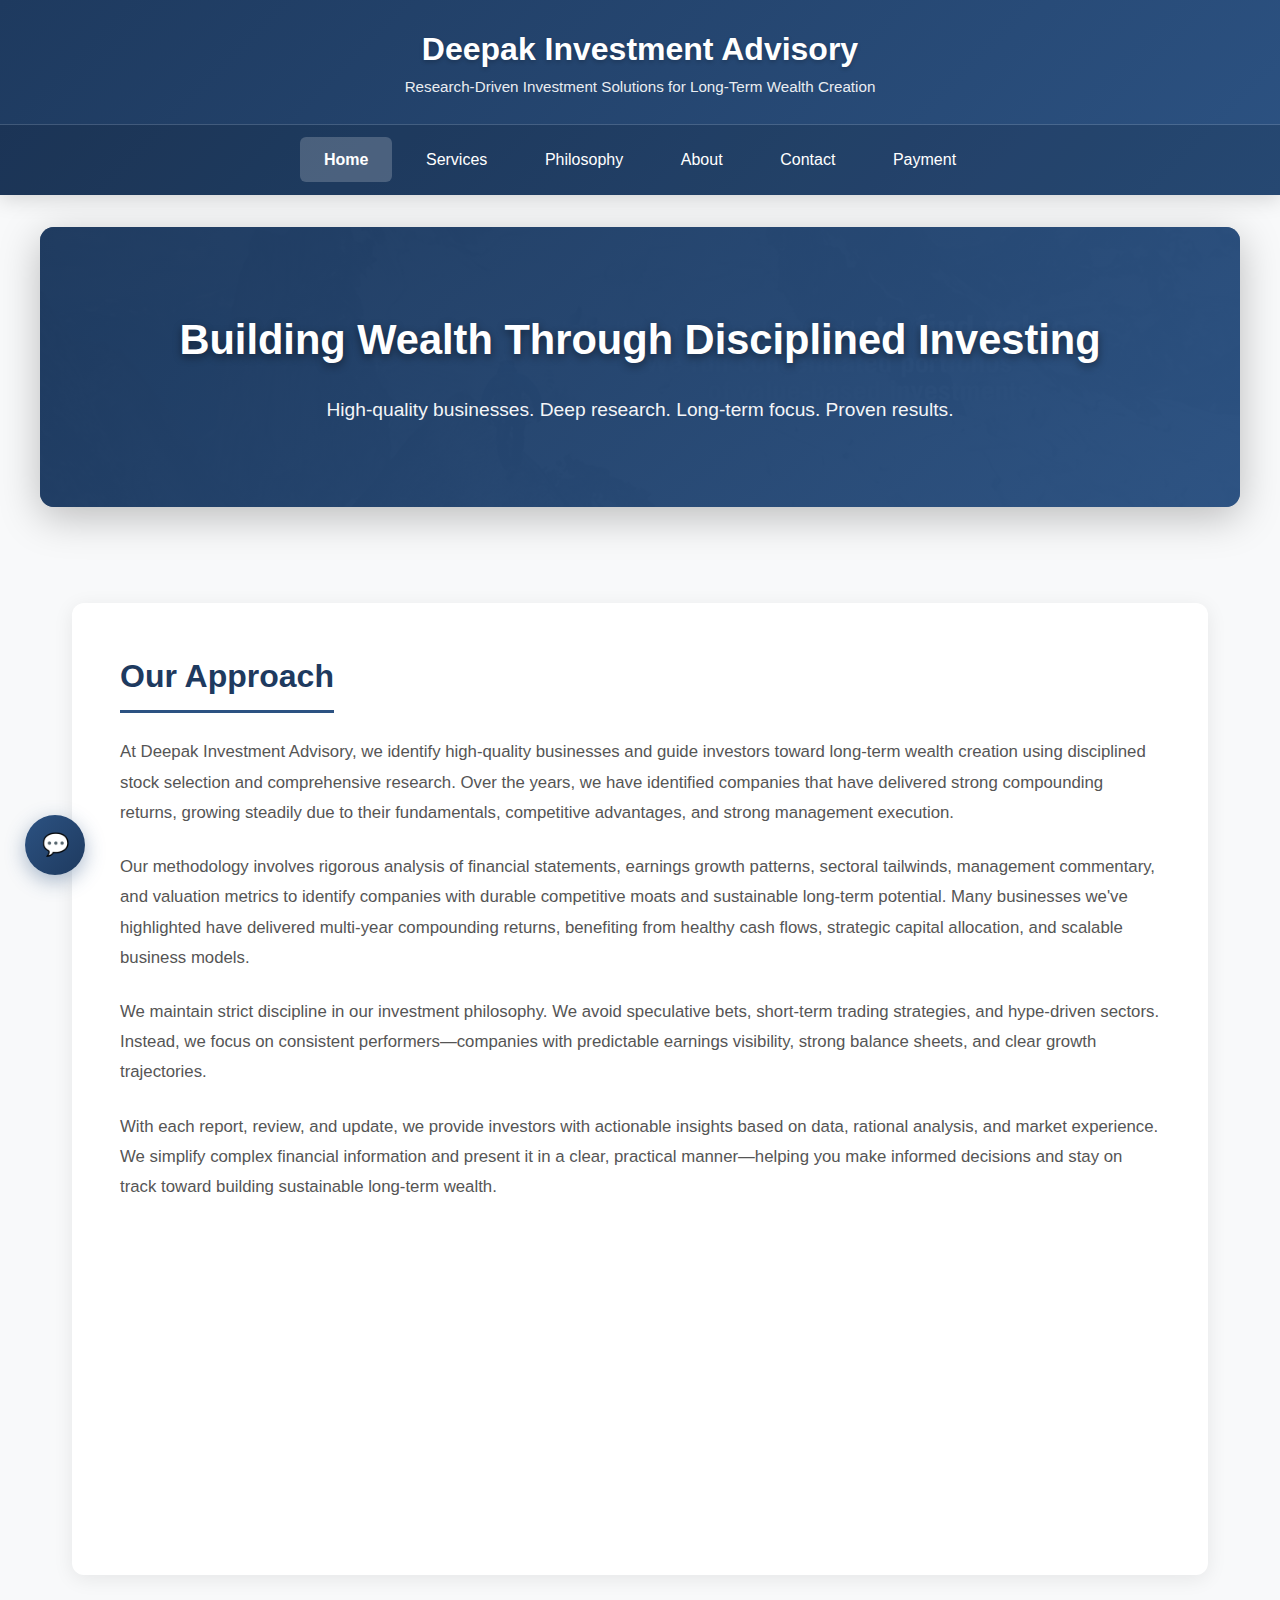
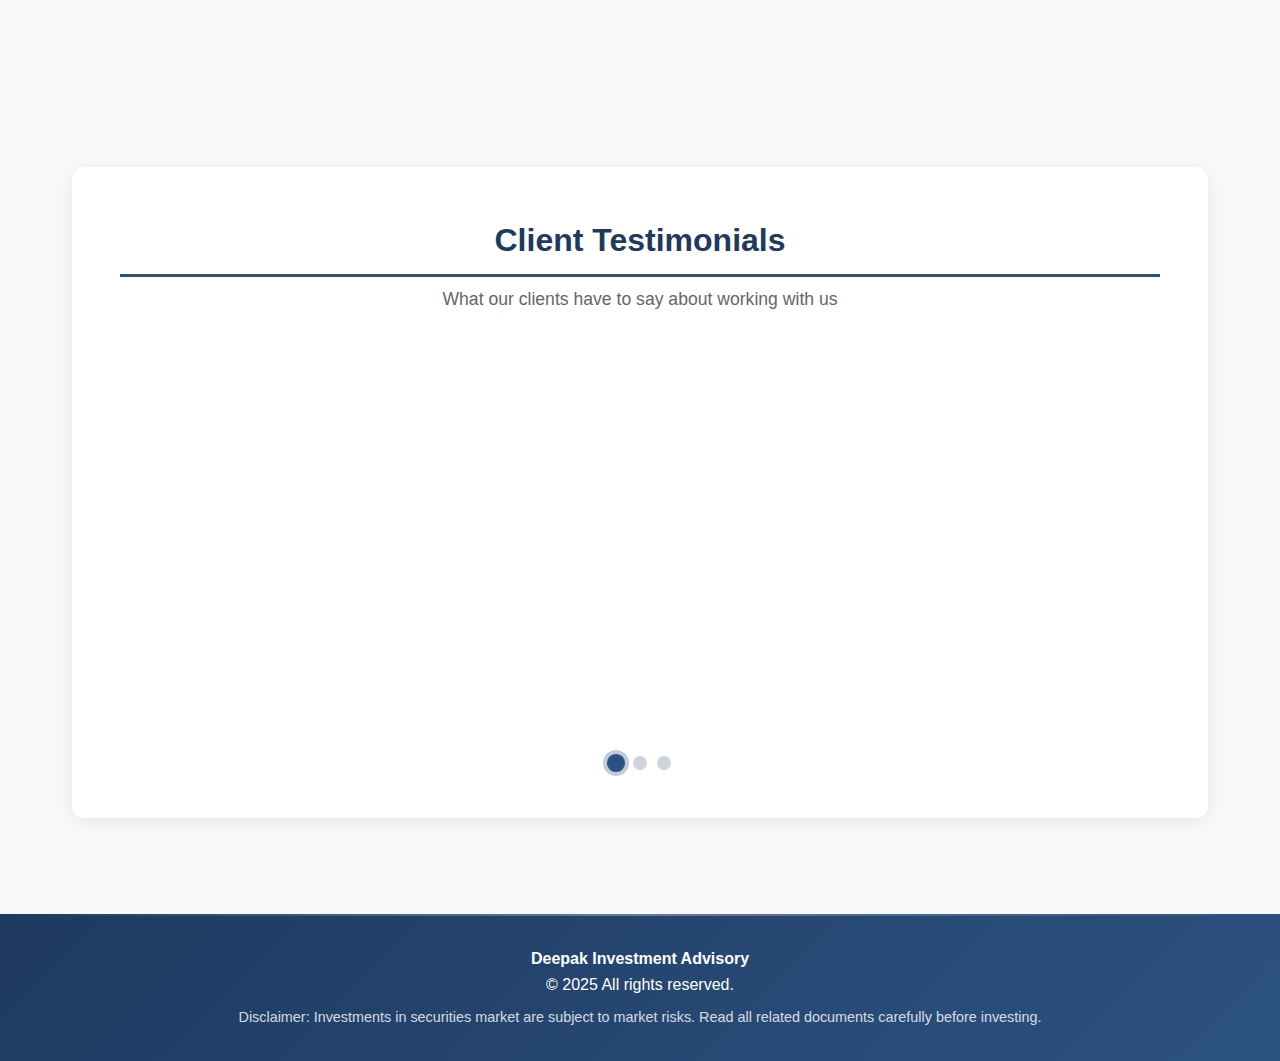
<file: index.html>
<!doctype html>
<html lang="en">
<head>
  <meta charset="utf-8">
  <meta name="viewport" content="width=device-width, initial-scale=1.0">
  <title>Deepak Investment Advisory - Long-Term Wealth Creation</title>
  <link rel="stylesheet" href="style.css">
  <style>
    .approach-section {
      background: white;
      padding: 3rem;
      border-radius: 12px;
      box-shadow: 0 4px 20px rgba(0, 0, 0, 0.08);
      margin-bottom: 3rem;
    }

    .approach-section h2 {
      color: #1e3a5f;
      font-size: 2rem;
      margin-bottom: 1.5rem;
      border-bottom: 3px solid #2c5282;
      padding-bottom: 0.5rem;
      display: inline-block;
    }

    .approach-section p {
      color: #555;
      font-size: 1.05rem;
      line-height: 1.8;
      margin-bottom: 1.5rem;
    }

    .features {
      display: grid;
      grid-template-columns: repeat(auto-fit, minmax(280px, 1fr));
      gap: 2rem;
      margin-top: 3rem;
    }

    .feature-card {
      background: #f8f9fa;
      padding: 2.5rem 2rem;
      border-radius: 10px;
      border-left: 4px solid #2c5282;
      transition: all 0.3s ease;
      box-shadow: 0 4px 15px rgba(0, 0, 0, 0.05);
    }

    .feature-card:hover {
      transform: translateY(-8px);
      box-shadow: 0 8px 25px rgba(0, 0, 0, 0.1);
      border-left-width: 6px;
    }

    .feature-card h3 {
      color: #1e3a5f;
      font-size: 1.4rem;
      margin-bottom: 1rem;
      font-weight: 600;
    }

    .feature-card p {
      color: #666;
      line-height: 1.7;
      margin: 0;
      font-size: 1rem;
    }

    .testimonials-section {
      background: white;
      padding: 3rem;
      border-radius: 12px;
      box-shadow: 0 4px 20px rgba(0, 0, 0, 0.08);
      margin: 3rem 0;
    }

    .testimonials-section h2 {
      color: #1e3a5f;
      font-size: 2rem;
      text-align: center;
      margin-bottom: 0.5rem;
      border-bottom: 3px solid #2c5282;
      padding-bottom: 0.5rem;
      display: inline-block;
      width: 100%;
      text-align: center;
    }

    .testimonials-section .subtitle {
      text-align: center;
      color: #666;
      font-size: 1.1rem;
      margin-bottom: 2.5rem;
      display: block;
    }

    @media (max-width: 768px) {
      .features {
        grid-template-columns: 1fr;
      }

      .approach-section,
      .testimonials-section {
        padding: 2rem 1.5rem;
      }
    }
  </style>
</head>
<body>

<header>
  <div class="header-top">
    <h1>Deepak Investment Advisory</h1>
    <p>Research-Driven Investment Solutions for Long-Term Wealth Creation</p>
  </div>
  <nav>
    <a href="index.html" class="active">Home</a>
    <a href="services.html">Services</a>
    <a href="philosophy.html">Philosophy</a>
    <a href="about.html">About</a>
    <a href="contact.html">Contact</a>
    <a href="payment.html">Payment</a>
  </nav>
</header>

<!-- GLOBAL HERO SECTION -->
<div class="premium-hero">
  <h2>Building Wealth Through Disciplined Investing</h2>
  <p>High-quality businesses. Deep research. Long-term focus. Proven results.</p>
</div>

<div class="container">
  <div class="approach-section">
    <h2>Our Approach</h2>

    <p>
      At Deepak Investment Advisory, we identify high-quality businesses and guide investors toward 
      long-term wealth creation using disciplined stock selection and comprehensive research. Over the years, 
      we have identified companies that have delivered strong compounding returns, growing steadily due to their 
      fundamentals, competitive advantages, and strong management execution.
    </p>

    <p>
      Our methodology involves rigorous analysis of financial statements, earnings growth patterns, sectoral tailwinds, 
      management commentary, and valuation metrics to identify companies with durable competitive moats and sustainable 
      long-term potential. Many businesses we've highlighted have delivered multi-year compounding returns, benefiting 
      from healthy cash flows, strategic capital allocation, and scalable business models.
    </p>

    <p>
      We maintain strict discipline in our investment philosophy. We avoid speculative bets, short-term trading strategies, 
      and hype-driven sectors. Instead, we focus on consistent performers—companies with predictable earnings visibility, 
      strong balance sheets, and clear growth trajectories.
    </p>

    <p>
      With each report, review, and update, we provide investors with actionable insights based on data, rational analysis, 
      and market experience. We simplify complex financial information and present it in a clear, practical manner—helping 
      you make informed decisions and stay on track toward building sustainable long-term wealth.
    </p>

    <div class="features">
      <div class="feature-card">
        <h3>📊 Deep Research</h3>
        <p>Comprehensive analysis of financials, competitive positioning, and growth drivers to identify quality businesses.</p>
      </div>
      <div class="feature-card">
        <h3>🎯 Long-Term Focus</h3>
        <p>We emphasize sustainable compounding over years, not short-term market fluctuations or speculation.</p>
      </div>
      <div class="feature-card">
        <h3>💼 Proven Track Record</h3>
        <p>History of identifying companies that have delivered strong multi-year returns through disciplined selection.</p>
      </div>
    </div>
  </div>
</div>

<!-- TESTIMONIALS -->
<div class="container">
  <div class="testimonials-section">
    <h2>Client Testimonials</h2>
    <p class="subtitle">What our clients have to say about working with us</p>

    <div class="testimonial-container">

      <div class="testimonial-slide active">
        <img src="client1.jpg" class="profile-pic" alt="Rohit Sharma">
        <h3>Rohit Sharma</h3>
        <p class="title">Long-Term Investor</p>
        <p class="feedback">
          "Deepak's research-based advisory helped me stop chasing short-term trades and focus on 
          quality companies. My portfolio has grown consistently over the years thanks to disciplined guidance."
        </p>
      </div>

      <div class="testimonial-slide">
        <img src="client2.jpg" class="profile-pic" alt="Meera Desai">
        <h3>Meera Desai</h3>
        <p class="title">Working Professional</p>
        <p class="feedback">
          "His ability to simplify market concepts and explain why certain businesses compound over long periods 
          has helped me become a much more confident investor."
        </p>
      </div>

      <div class="testimonial-slide">
        <img src="client3.jpg" class="profile-pic" alt="Arun Prakash">
        <h3>Arun Prakash</h3>
        <p class="title">Business Owner</p>
        <p class="feedback">
          "The strategic clarity in his recommendations and the long-term mindset he brings is exceptional. 
          I trust the process fully."
        </p>
      </div>

    </div>

    <div class="testimonial-controls">
      <span class="dot active" onclick="currentSlide(1)"></span>
      <span class="dot" onclick="currentSlide(2)"></span>
      <span class="dot" onclick="currentSlide(3)"></span>
    </div>
  </div>
</div>

<footer>
  <p><strong>Deepak Investment Advisory</strong></p>
  <p>© 2025 All rights reserved.</p>
  <p style="font-size: 0.9rem; opacity: 0.8; margin-top: 0.5rem;">
    Disclaimer: Investments in securities market are subject to market risks. 
    Read all related documents carefully before investing.
  </p>
</footer>

<script src="script.js"></script>

</body>
</html>
</file>
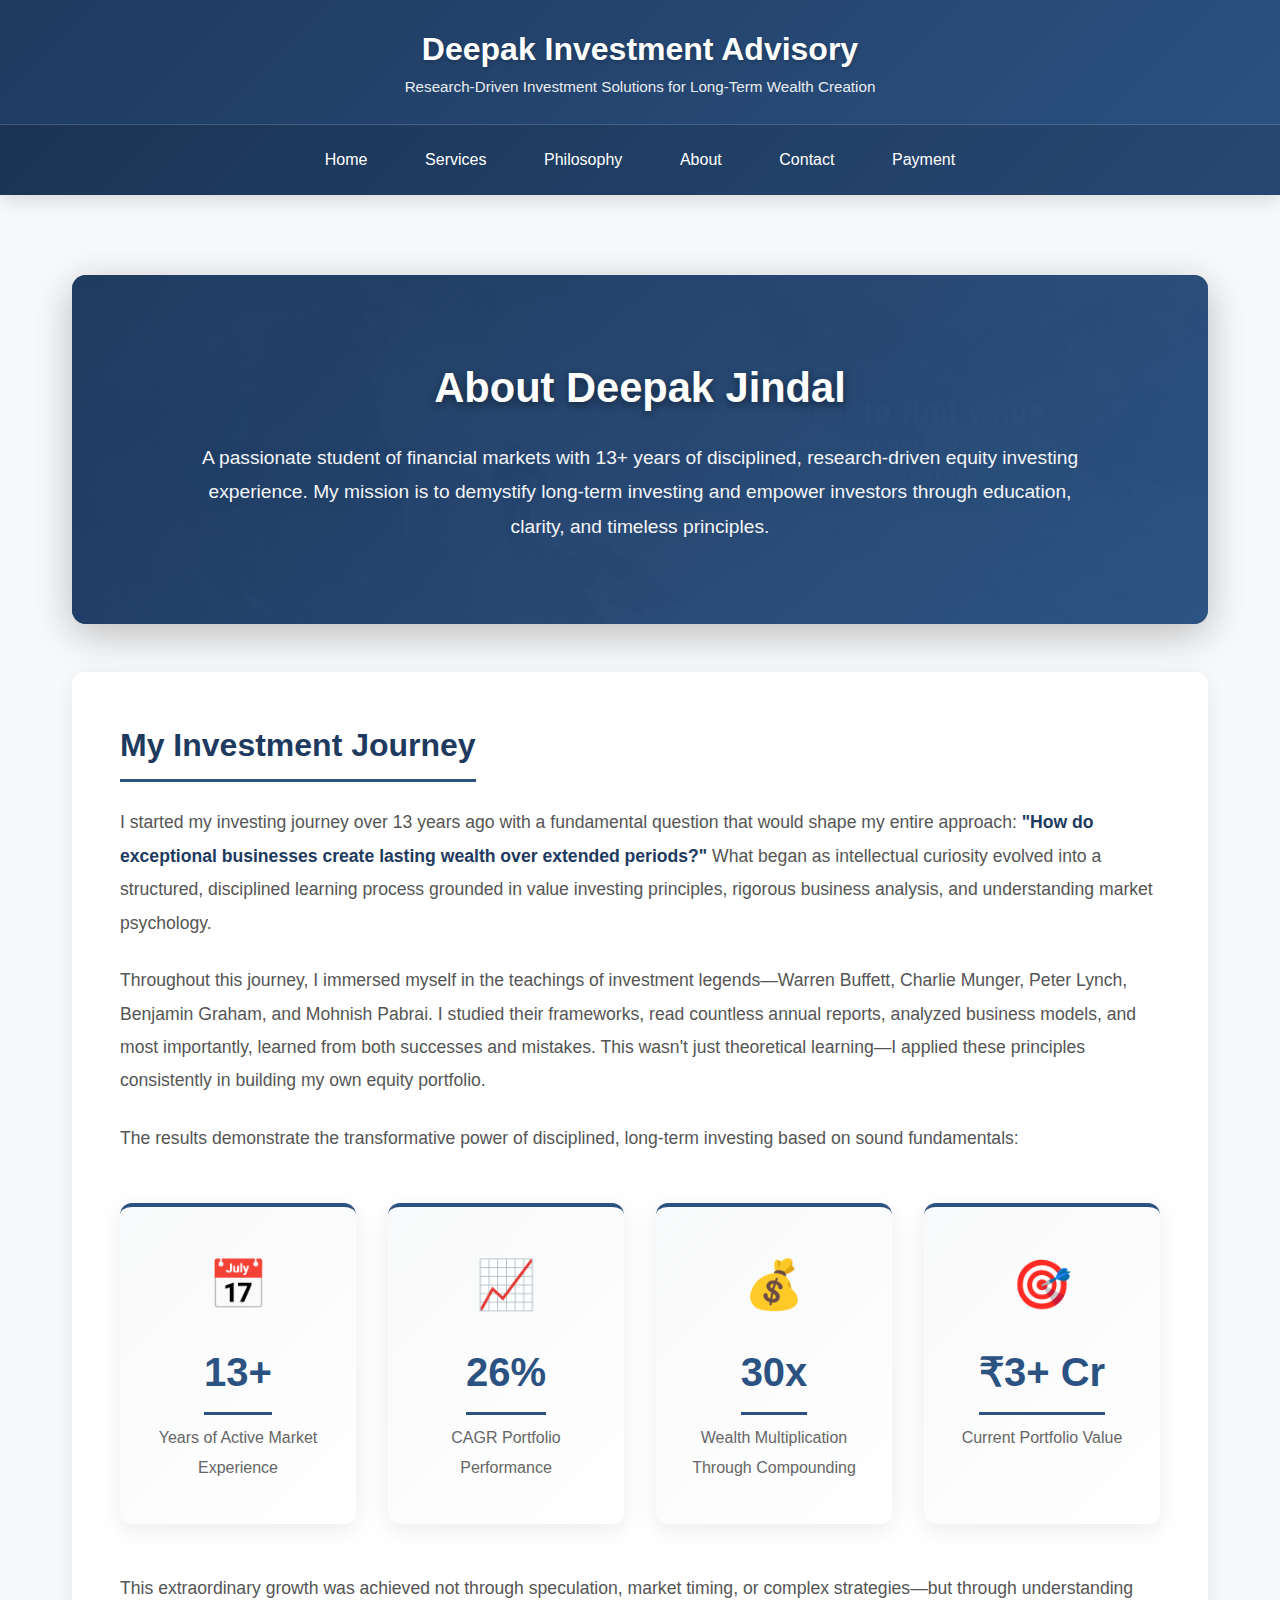
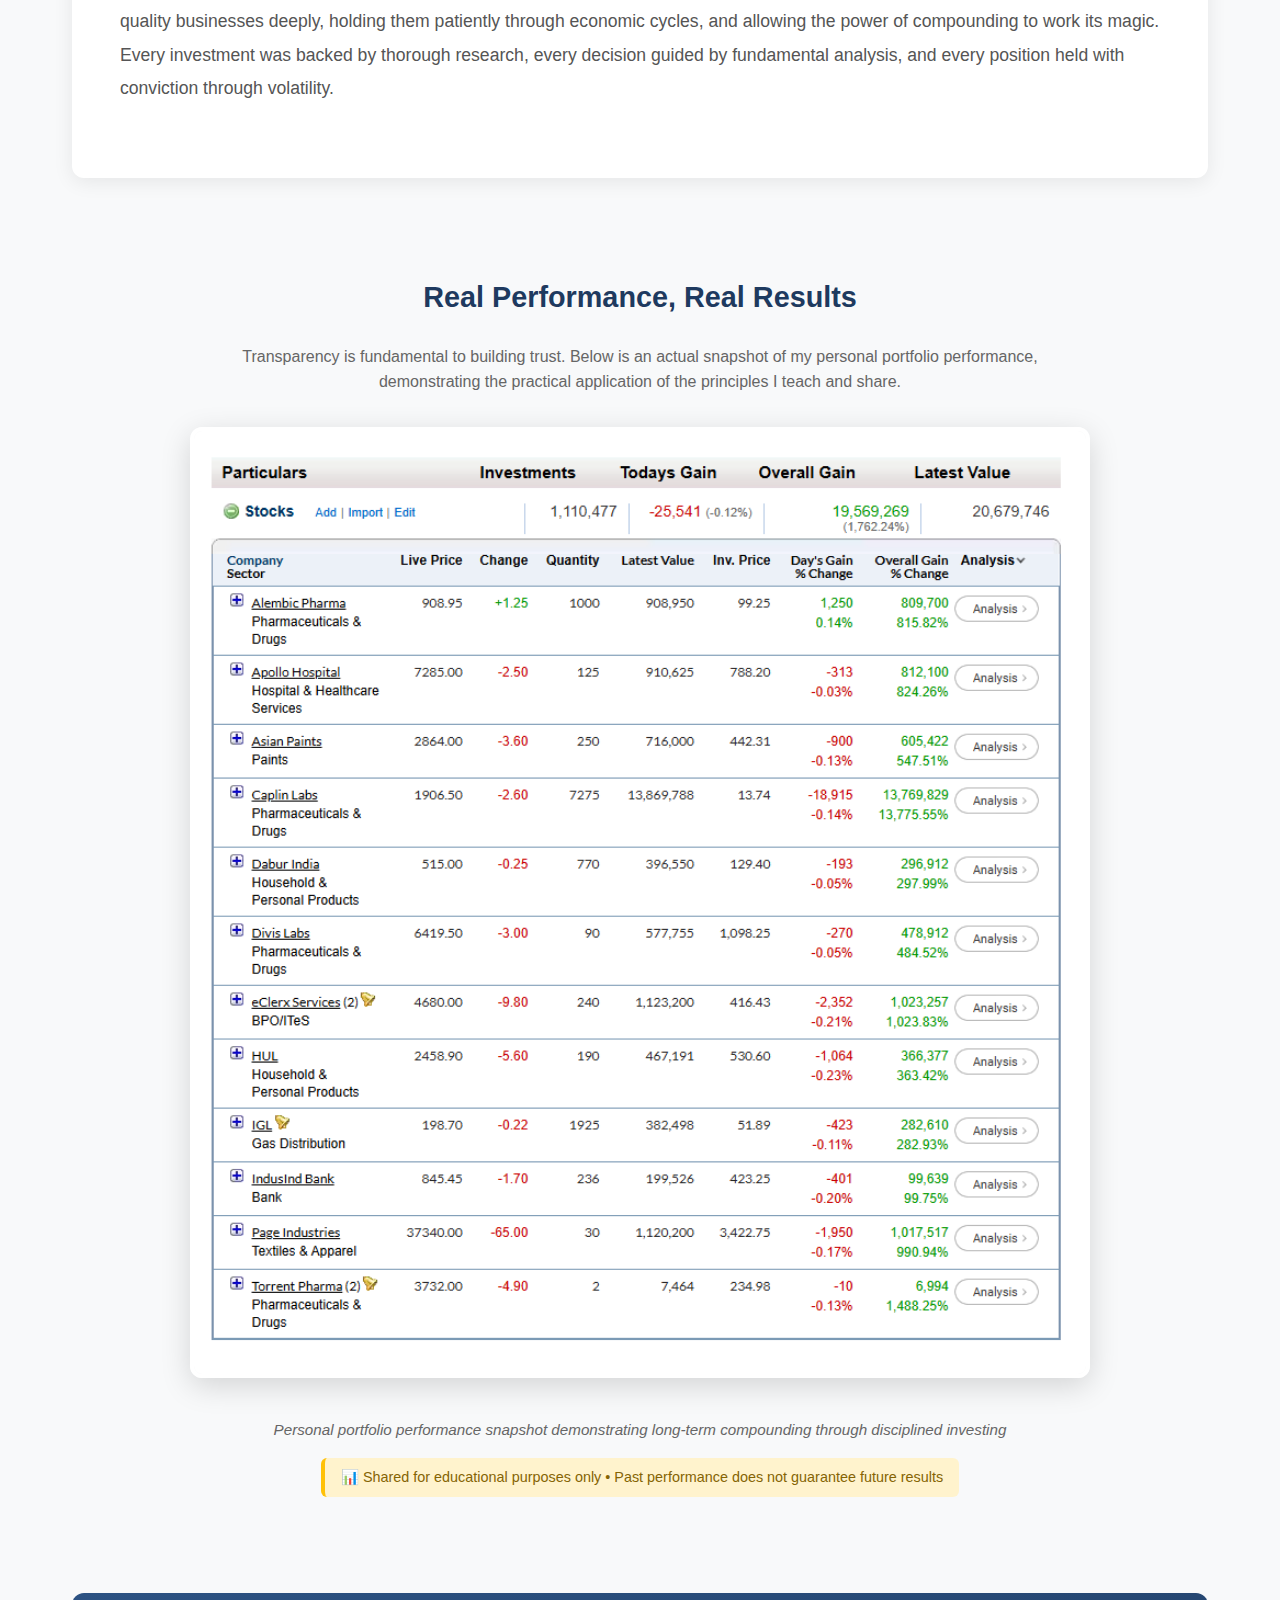
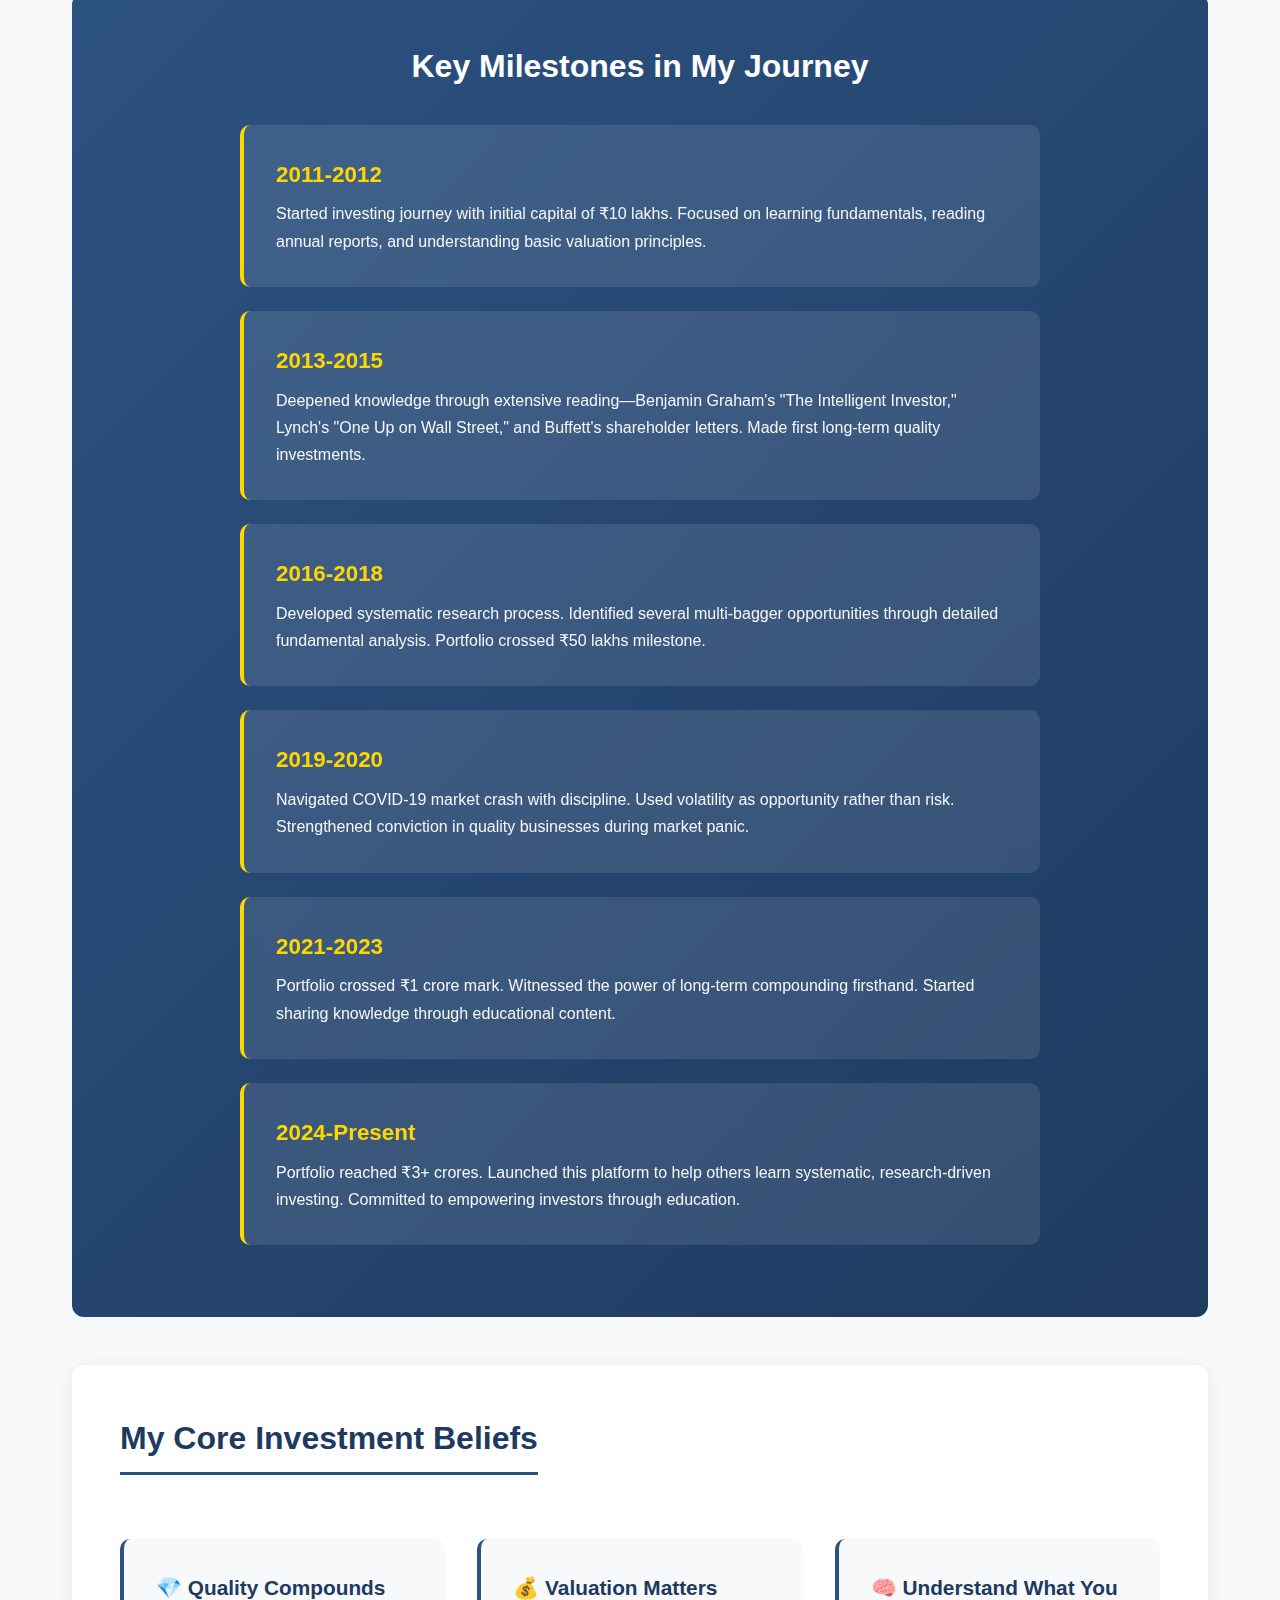
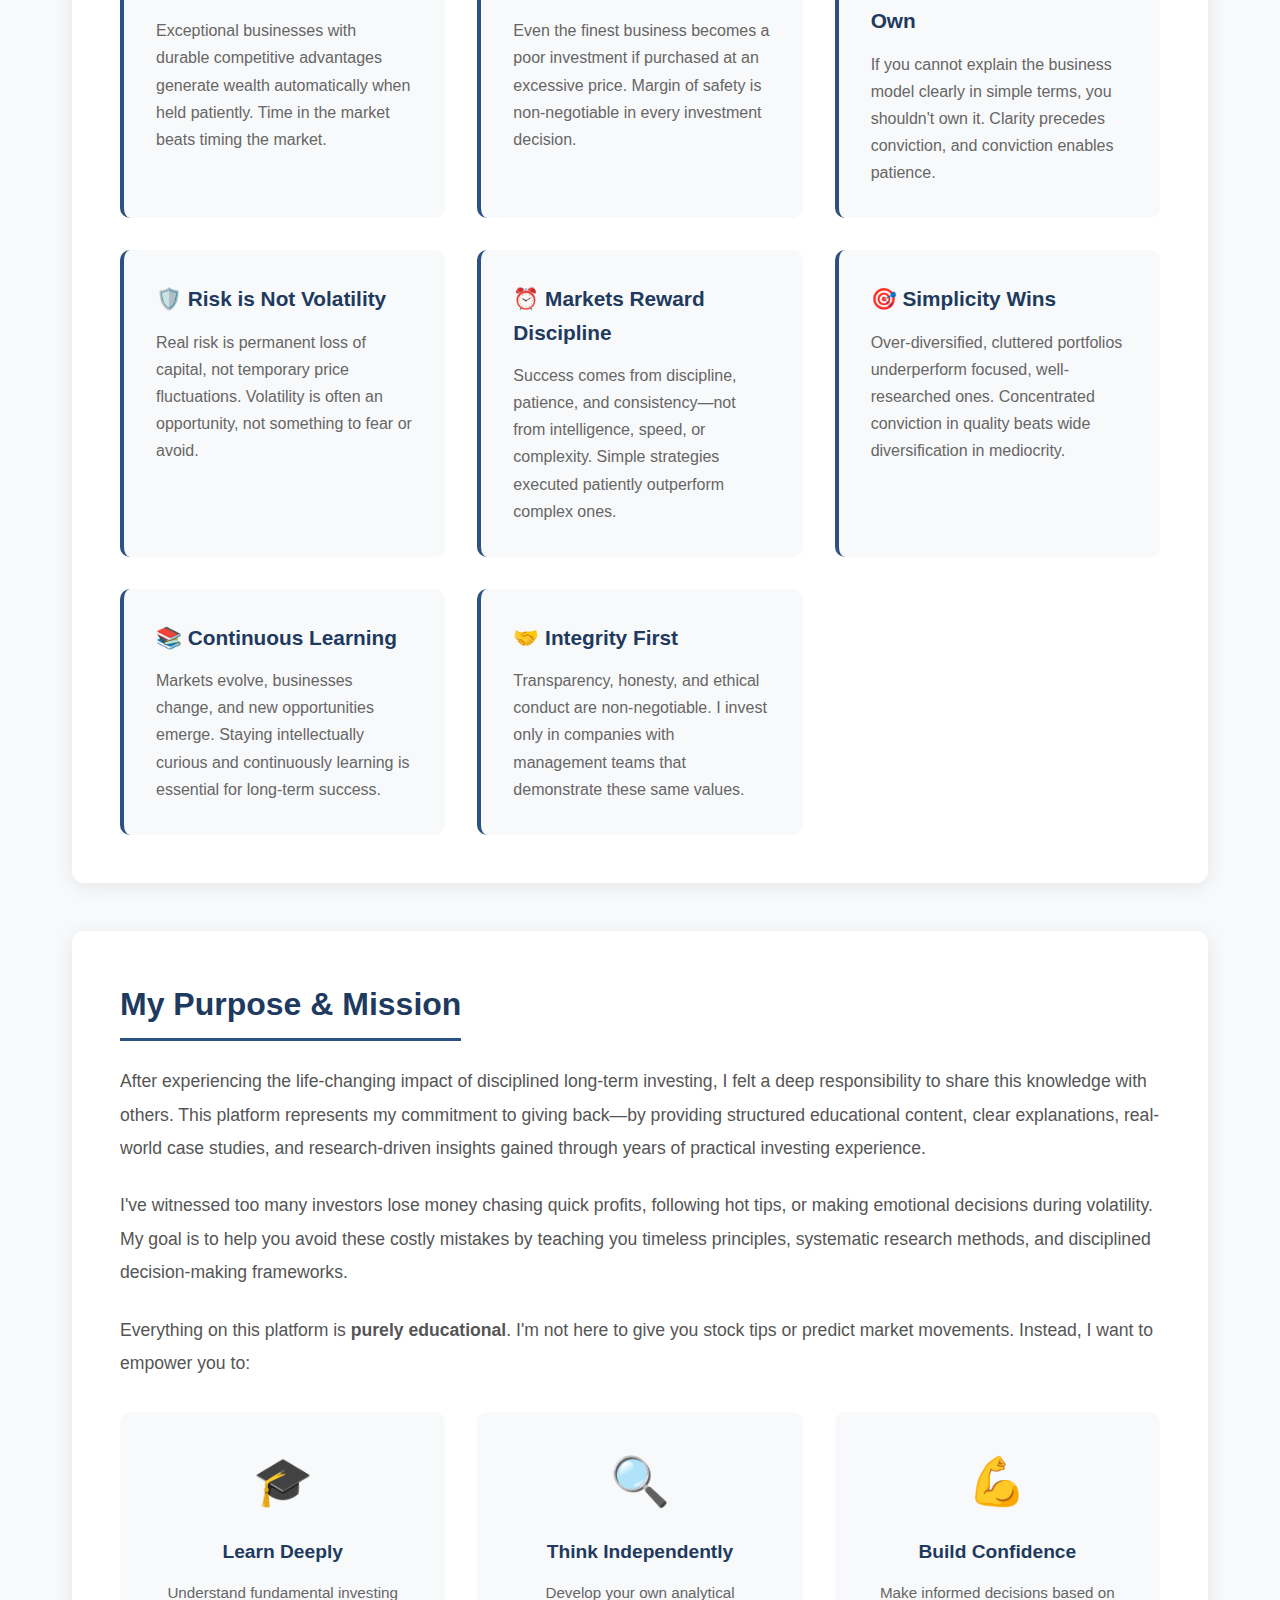
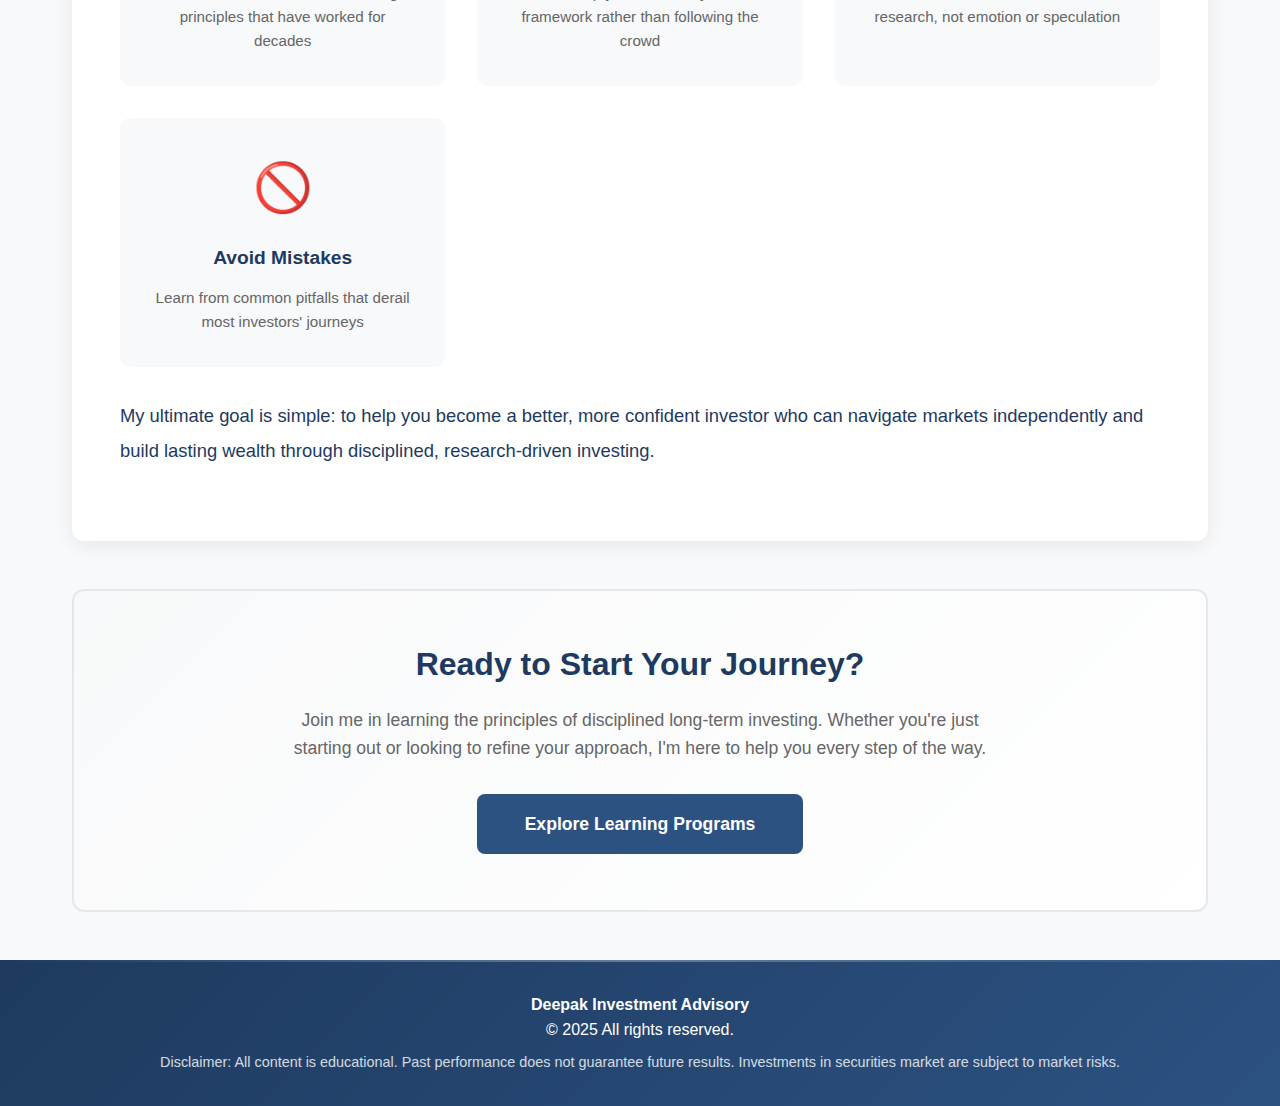
<file: about.html>
<!doctype html>
<html lang="en">
<head>
  <meta charset="utf-8">
  <meta name="viewport" content="width=device-width, initial-scale=1.0">
  <title>About Me - Deepak Investment Advisory</title>
  <link rel="stylesheet" href="style.css">
  <style>

    .journey-section {
      background: white;
      padding: 3rem;
      border-radius: 12px;
      box-shadow: 0 4px 20px rgba(0, 0, 0, 0.08);
      margin-bottom: 3rem;
    }

    .journey-section h3 {
      color: #1e3a5f;
      font-size: 2rem;
      margin-bottom: 1.5rem;
      border-bottom: 3px solid #2c5282;
      padding-bottom: 0.5rem;
      display: inline-block;
    }

    .journey-section p {
      font-size: 1.1rem;
      line-height: 1.9;
      color: #555;
      margin-bottom: 1.5rem;
    }

    .journey-section strong {
      color: #1e3a5f;
    }

    .stats-box {
      display: grid;
      grid-template-columns: repeat(auto-fit, minmax(220px, 1fr));
      gap: 2rem;
      margin: 3rem 0;
    }

    .stats-card {
      background: linear-gradient(135deg, #f8f9fa 0%, #ffffff 100%);
      padding: 2.5rem 2rem;
      border-radius: 12px;
      box-shadow: 0 6px 25px rgba(0, 0, 0, 0.08);
      text-align: center;
      transition: all 0.3s ease;
      border-top: 4px solid #2c5282;
    }

    .stats-card:hover {
      transform: translateY(-8px);
      box-shadow: 0 10px 35px rgba(0, 0, 0, 0.12);
    }

    .stats-icon {
      font-size: 3rem;
      margin-bottom: 1rem;
    }

    .stats-card h3 {
      font-size: 2.5rem;
      margin: 0 0 0.5rem 0;
      color: #2c5282;
      font-weight: 700;
    }

    .stats-card p {
      margin: 0;
      color: #666;
      font-size: 1rem;
      font-weight: 500;
    }

    .portfolio-showcase {
      background: #f8f9fa;
      padding: 3rem;
      border-radius: 12px;
      margin: 3rem 0;
      text-align: center;
    }

    .portfolio-showcase h3 {
      color: #1e3a5f;
      font-size: 1.8rem;
      margin-bottom: 1.5rem;
    }

    .portfolio-image-container {
      max-width: 900px;
      margin: 2rem auto;
      position: relative;
    }

    .portfolio-showcase img {
      width: 100%;
      border-radius: 12px;
      box-shadow: 0 8px 30px rgba(0, 0, 0, 0.15);
      border: 4px solid white;
    }

    .portfolio-caption {
      font-size: 0.95rem;
      color: #666;
      margin-top: 1rem;
      font-style: italic;
    }

    .disclaimer-badge {
      display: inline-block;
      background: #fff3cd;
      color: #856404;
      padding: 0.5rem 1rem;
      border-radius: 6px;
      font-size: 0.9rem;
      margin-top: 1rem;
      border-left: 4px solid #ffc107;
    }

    .beliefs-section {
      background: white;
      padding: 3rem;
      border-radius: 12px;
      box-shadow: 0 4px 20px rgba(0, 0, 0, 0.08);
      margin-bottom: 3rem;
    }

    .beliefs-section h3 {
      color: #1e3a5f;
      font-size: 2rem;
      margin-bottom: 2rem;
      border-bottom: 3px solid #2c5282;
      padding-bottom: 0.5rem;
      display: inline-block;
    }

    .beliefs-grid {
      display: grid;
      grid-template-columns: repeat(auto-fit, minmax(300px, 1fr));
      gap: 2rem;
      margin-top: 2rem;
    }

    .belief-card {
      background: #f8f9fa;
      padding: 2rem;
      border-radius: 10px;
      border-left: 4px solid #2c5282;
      transition: all 0.3s ease;
    }

    .belief-card:hover {
      transform: translateX(5px);
      box-shadow: 0 6px 20px rgba(0, 0, 0, 0.1);
      border-left-width: 6px;
    }

    .belief-card h4 {
      color: #1e3a5f;
      font-size: 1.3rem;
      margin-bottom: 0.8rem;
      font-weight: 600;
    }

    .belief-card p {
      color: #666;
      line-height: 1.7;
      margin: 0;
    }

    .milestone-section {
      background: linear-gradient(135deg, #2c5282 0%, #1e3a5f 100%);
      color: white;
      padding: 3rem;
      border-radius: 12px;
      margin-bottom: 3rem;
    }

    .milestone-section h3 {
      color: white;
      font-size: 2rem;
      margin-bottom: 2rem;
      text-align: center;
    }

    .timeline {
      max-width: 800px;
      margin: 0 auto;
      position: relative;
    }

    .timeline-item {
      background: rgba(255, 255, 255, 0.1);
      backdrop-filter: blur(10px);
      padding: 2rem;
      border-radius: 10px;
      margin-bottom: 1.5rem;
      border-left: 4px solid #ffd700;
      transition: all 0.3s ease;
    }

    .timeline-item:hover {
      background: rgba(255, 255, 255, 0.15);
      transform: translateX(5px);
    }

    .timeline-year {
      font-size: 1.4rem;
      font-weight: 700;
      color: #ffd700;
      margin-bottom: 0.5rem;
    }

    .timeline-content {
      color: rgba(255, 255, 255, 0.95);
      line-height: 1.7;
    }

    .purpose-section {
      background: white;
      padding: 3rem;
      border-radius: 12px;
      box-shadow: 0 4px 20px rgba(0, 0, 0, 0.08);
      margin-bottom: 3rem;
    }

    .purpose-section h3 {
      color: #1e3a5f;
      font-size: 2rem;
      margin-bottom: 1.5rem;
      border-bottom: 3px solid #2c5282;
      padding-bottom: 0.5rem;
      display: inline-block;
    }

    .purpose-section p {
      font-size: 1.1rem;
      line-height: 1.9;
      color: #555;
      margin-bottom: 1.5rem;
    }

    .purpose-highlights {
      display: grid;
      grid-template-columns: repeat(auto-fit, minmax(250px, 1fr));
      gap: 2rem;
      margin-top: 2rem;
    }

    .highlight-card {
      text-align: center;
      padding: 2rem;
      background: #f8f9fa;
      border-radius: 10px;
      transition: all 0.3s ease;
    }

    .highlight-card:hover {
      transform: translateY(-5px);
      box-shadow: 0 6px 20px rgba(0, 0, 0, 0.1);
    }

    .highlight-icon {
      font-size: 3rem;
      margin-bottom: 1rem;
    }

    .highlight-card h4 {
      color: #1e3a5f;
      font-size: 1.2rem;
      margin-bottom: 0.8rem;
    }

    .highlight-card p {
      color: #666;
      font-size: 0.95rem;
      line-height: 1.6;
      margin: 0;
    }

    .cta-section {
      background: linear-gradient(135deg, #f8f9fa 0%, #ffffff 100%);
      padding: 3rem;
      border-radius: 12px;
      text-align: center;
      border: 2px solid #e5e7eb;
    }

    .cta-section h3 {
      color: #1e3a5f;
      font-size: 2rem;
      margin-bottom: 1rem;
    }

    .cta-section p {
      color: #666;
      font-size: 1.1rem;
      margin-bottom: 2rem;
      max-width: 700px;
      margin-left: auto;
      margin-right: auto;
    }

    .cta-button {
      display: inline-block;
      background: #2c5282;
      color: white;
      padding: 1rem 3rem;
      border-radius: 8px;
      text-decoration: none;
      font-weight: 600;
      font-size: 1.1rem;
      transition: all 0.3s ease;
    }

    .cta-button:hover {
      background: #1e3a5f;
      transform: translateY(-2px);
      box-shadow: 0 6px 20px rgba(44, 82, 130, 0.3);
    }

    @media (max-width: 768px) {
      .stats-box,
      .beliefs-grid,
      .purpose-highlights {
        grid-template-columns: 1fr;
      }

      .stats-card h3 {
        font-size: 2rem;
      }
    }
  </style>
</head>
<body>

<header>
  <div class="header-top">
    <h1>Deepak Investment Advisory</h1>
    <p>Research-Driven Investment Solutions for Long-Term Wealth Creation</p>
  </div>
  <nav>
    <a href="index.html">Home</a>
    <a href="services.html">Services</a>
    <a href="philosophy.html">Philosophy</a>
    <a href="about.html">About</a>
    <a href="contact.html">Contact</a>
    <a href="payment.html">Payment</a>
  </nav>
</header>

<div class="container">

  <!-- HERO -->
  <div class="premium-hero">
    <h2>About Deepak Jindal</h2>
    <p>
      A passionate student of financial markets with 13+ years of disciplined, research-driven equity investing experience.
      My mission is to demystify long-term investing and empower investors through education, clarity, and timeless principles.
    </p>
  </div>

  <!-- JOURNEY SECTION -->
  <div class="journey-section">
    <h3>My Investment Journey</h3>

    <p>
      I started my investing journey over 13 years ago with a fundamental question that would shape my entire approach: 
      <strong>"How do exceptional businesses create lasting wealth over extended periods?"</strong> What began as intellectual 
      curiosity evolved into a structured, disciplined learning process grounded in value investing principles, rigorous 
      business analysis, and understanding market psychology.
    </p>

    <p>
      Throughout this journey, I immersed myself in the teachings of investment legends—Warren Buffett, Charlie Munger, 
      Peter Lynch, Benjamin Graham, and Mohnish Pabrai. I studied their frameworks, read countless annual reports, analyzed 
      business models, and most importantly, learned from both successes and mistakes. This wasn't just theoretical 
      learning—I applied these principles consistently in building my own equity portfolio.
    </p>

    <p>
      The results demonstrate the transformative power of disciplined, long-term investing based on sound fundamentals:
    </p>

    <!-- STATS -->
    <div class="stats-box">
      <div class="stats-card">
        <div class="stats-icon">📅</div>
        <h3>13+</h3>
        <p>Years of Active Market Experience</p>
      </div>

      <div class="stats-card">
        <div class="stats-icon">📈</div>
        <h3>26%</h3>
        <p>CAGR Portfolio Performance</p>
      </div>

      <div class="stats-card">
        <div class="stats-icon">💰</div>
        <h3>30x</h3>
        <p>Wealth Multiplication Through Compounding</p>
      </div>

      <div class="stats-card">
        <div class="stats-icon">🎯</div>
        <h3>₹3+ Cr</h3>
        <p>Current Portfolio Value</p>
      </div>
    </div>

    <p>
      This extraordinary growth was achieved not through speculation, market timing, or complex strategies—but through 
      understanding quality businesses deeply, holding them patiently through economic cycles, and allowing the power of 
      compounding to work its magic. Every investment was backed by thorough research, every decision guided by 
      fundamental analysis, and every position held with conviction through volatility.
    </p>
  </div>

  <!-- Portfolio Showcase -->
  <div class="portfolio-showcase">
    <h3>Real Performance, Real Results</h3>
    <p style="color: #666; max-width: 800px; margin: 0 auto 2rem;">
      Transparency is fundamental to building trust. Below is an actual snapshot of my personal portfolio performance, 
      demonstrating the practical application of the principles I teach and share.
    </p>
    
    <div class="portfolio-image-container">
      <img src="PP.png" alt="Portfolio Performance Dashboard - 13 Year Track Record">
    </div>
    
    <p class="portfolio-caption">
      Personal portfolio performance snapshot demonstrating long-term compounding through disciplined investing
    </p>
    
    <div class="disclaimer-badge">
      📊 Shared for educational purposes only • Past performance does not guarantee future results
    </div>
  </div>

  <!-- Milestone Timeline -->
  <div class="milestone-section">
    <h3>Key Milestones in My Journey</h3>
    
    <div class="timeline">
      <div class="timeline-item">
        <div class="timeline-year">2011-2012</div>
        <div class="timeline-content">
          Started investing journey with initial capital of ₹10 lakhs. Focused on learning fundamentals, 
          reading annual reports, and understanding basic valuation principles.
        </div>
      </div>

      <div class="timeline-item">
        <div class="timeline-year">2013-2015</div>
        <div class="timeline-content">
          Deepened knowledge through extensive reading—Benjamin Graham's "The Intelligent Investor," Lynch's 
          "One Up on Wall Street," and Buffett's shareholder letters. Made first long-term quality investments.
        </div>
      </div>

      <div class="timeline-item">
        <div class="timeline-year">2016-2018</div>
        <div class="timeline-content">
          Developed systematic research process. Identified several multi-bagger opportunities through detailed 
          fundamental analysis. Portfolio crossed ₹50 lakhs milestone.
        </div>
      </div>

      <div class="timeline-item">
        <div class="timeline-year">2019-2020</div>
        <div class="timeline-content">
          Navigated COVID-19 market crash with discipline. Used volatility as opportunity rather than risk. 
          Strengthened conviction in quality businesses during market panic.
        </div>
      </div>

      <div class="timeline-item">
        <div class="timeline-year">2021-2023</div>
        <div class="timeline-content">
          Portfolio crossed ₹1 crore mark. Witnessed the power of long-term compounding firsthand. 
          Started sharing knowledge through educational content.
        </div>
      </div>

      <div class="timeline-item">
        <div class="timeline-year">2024-Present</div>
        <div class="timeline-content">
          Portfolio reached ₹3+ crores. Launched this platform to help others learn systematic, research-driven 
          investing. Committed to empowering investors through education.
        </div>
      </div>
    </div>
  </div>

  <!-- Beliefs Section -->
  <div class="beliefs-section">
    <h3>My Core Investment Beliefs</h3>
    
    <div class="beliefs-grid">
      
      <div class="belief-card">
        <h4>💎 Quality Compounds</h4>
        <p>
          Exceptional businesses with durable competitive advantages generate wealth automatically when held 
          patiently. Time in the market beats timing the market.
        </p>
      </div>

      <div class="belief-card">
        <h4>💰 Valuation Matters</h4>
        <p>
          Even the finest business becomes a poor investment if purchased at an excessive price. Margin of 
          safety is non-negotiable in every investment decision.
        </p>
      </div>

      <div class="belief-card">
        <h4>🧠 Understand What You Own</h4>
        <p>
          If you cannot explain the business model clearly in simple terms, you shouldn't own it. Clarity 
          precedes conviction, and conviction enables patience.
        </p>
      </div>

      <div class="belief-card">
        <h4>🛡️ Risk is Not Volatility</h4>
        <p>
          Real risk is permanent loss of capital, not temporary price fluctuations. Volatility is often an 
          opportunity, not something to fear or avoid.
        </p>
      </div>

      <div class="belief-card">
        <h4>⏰ Markets Reward Discipline</h4>
        <p>
          Success comes from discipline, patience, and consistency—not from intelligence, speed, or complexity. 
          Simple strategies executed patiently outperform complex ones.
        </p>
      </div>

      <div class="belief-card">
        <h4>🎯 Simplicity Wins</h4>
        <p>
          Over-diversified, cluttered portfolios underperform focused, well-researched ones. Concentrated 
          conviction in quality beats wide diversification in mediocrity.
        </p>
      </div>

      <div class="belief-card">
        <h4>📚 Continuous Learning</h4>
        <p>
          Markets evolve, businesses change, and new opportunities emerge. Staying intellectually curious and 
          continuously learning is essential for long-term success.
        </p>
      </div>

      <div class="belief-card">
        <h4>🤝 Integrity First</h4>
        <p>
          Transparency, honesty, and ethical conduct are non-negotiable. I invest only in companies with 
          management teams that demonstrate these same values.
        </p>
      </div>

    </div>
  </div>

  <!-- Purpose Section -->
  <div class="purpose-section">
    <h3>My Purpose & Mission</h3>

    <p>
      After experiencing the life-changing impact of disciplined long-term investing, I felt a deep responsibility 
      to share this knowledge with others. This platform represents my commitment to giving back—by providing 
      structured educational content, clear explanations, real-world case studies, and research-driven insights 
      gained through years of practical investing experience.
    </p>

    <p>
      I've witnessed too many investors lose money chasing quick profits, following hot tips, or making emotional 
      decisions during volatility. My goal is to help you avoid these costly mistakes by teaching you timeless 
      principles, systematic research methods, and disciplined decision-making frameworks.
    </p>

    <p>
      Everything on this platform is <strong>purely educational</strong>. I'm not here to give you stock tips or 
      predict market movements. Instead, I want to empower you to:
    </p>

    <div class="purpose-highlights">
      
      <div class="highlight-card">
        <div class="highlight-icon">🎓</div>
        <h4>Learn Deeply</h4>
        <p>Understand fundamental investing principles that have worked for decades</p>
      </div>

      <div class="highlight-card">
        <div class="highlight-icon">🔍</div>
        <h4>Think Independently</h4>
        <p>Develop your own analytical framework rather than following the crowd</p>
      </div>

      <div class="highlight-card">
        <div class="highlight-icon">💪</div>
        <h4>Build Confidence</h4>
        <p>Make informed decisions based on research, not emotion or speculation</p>
      </div>

      <div class="highlight-card">
        <div class="highlight-icon">🚫</div>
        <h4>Avoid Mistakes</h4>
        <p>Learn from common pitfalls that derail most investors' journeys</p>
      </div>

    </div>

    <p style="margin-top: 2rem; font-size: 1.15rem; color: #1e3a5f; font-weight: 500;">
      My ultimate goal is simple: to help you become a better, more confident investor who can navigate markets 
      independently and build lasting wealth through disciplined, research-driven investing.
    </p>
  </div>

  <!-- CTA Section -->
  <div class="cta-section">
    <h3>Ready to Start Your Journey?</h3>
    <p>
      Join me in learning the principles of disciplined long-term investing. Whether you're just starting out or 
      looking to refine your approach, I'm here to help you every step of the way.
    </p>
    <a href="services.html" class="cta-button">Explore Learning Programs</a>
  </div>

</div>

<footer>
  <p><strong>Deepak Investment Advisory</strong></p>
  <p>© 2025 All rights reserved.</p>
  <p style="font-size: 0.9rem; opacity: 0.8; margin-top: 0.5rem;">
    Disclaimer: All content is educational. Past performance does not guarantee future results. Investments in securities market are subject to market risks.
  </p>
</footer>

<script src="script.js"></script>

</body>
</html>
</file>
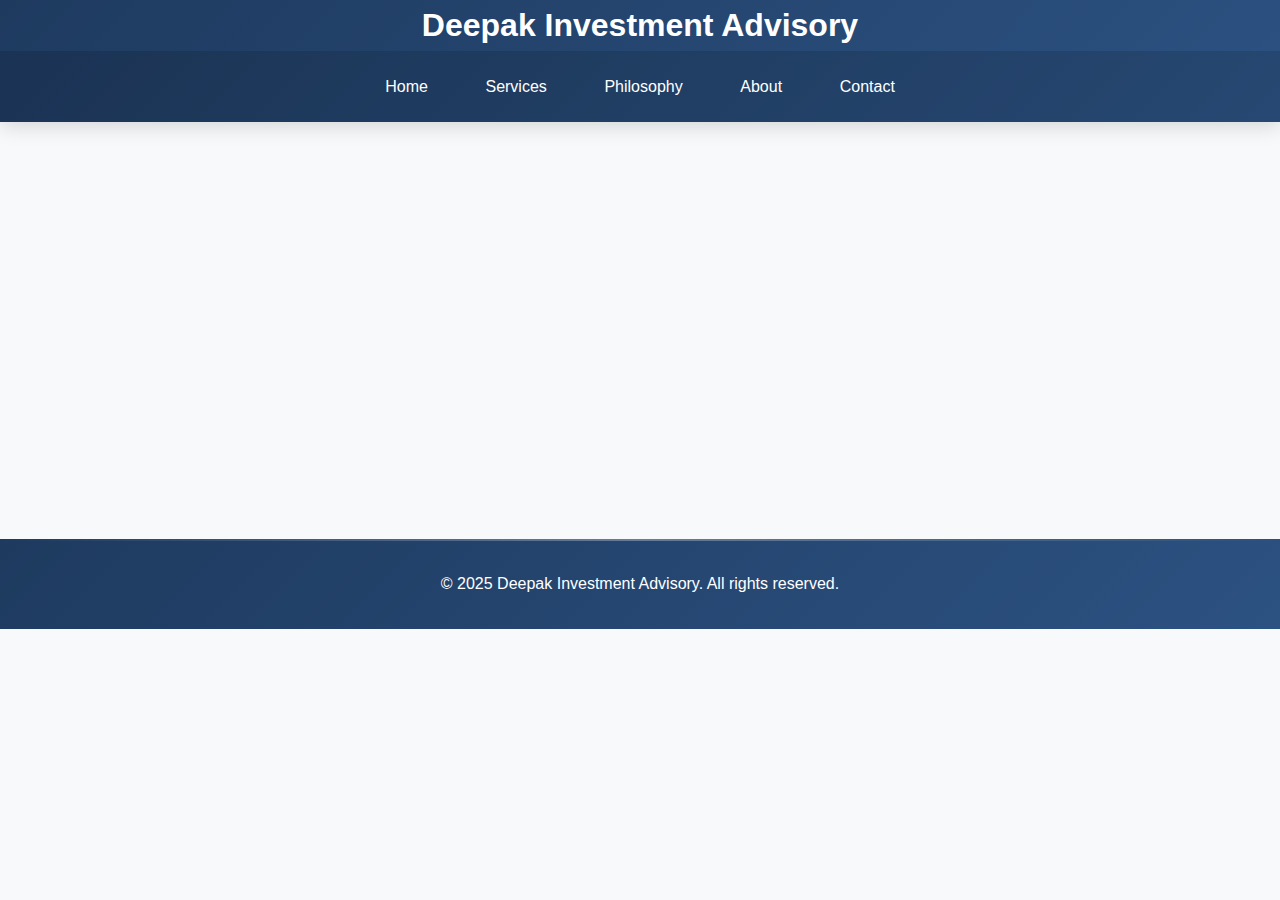
<file: contact.html>
<!doctype html>
<html>
<head>
  <meta charset="utf-8">
  <title>Contact – Deepak Investment Advisory</title>
  <link rel="stylesheet" href="style.css">
</head>

<body>

<header>
  <h1 style="text-align:center; margin:0;">Deepak Investment Advisory</h1>
  <nav>
    <a href="index.html">Home</a>
    <a href="services.html">Services</a>
    <a href="philosophy.html">Philosophy</a>
    <a href="about.html">About</a>
    <a href="contact.html">Contact</a>
  </nav>
</header>

<div class="container">
  <div class="section">
    <h2>Contact / Subscribe</h2>

    <p>For subscription or queries, contact:</p>

    <p><strong>Email:</strong> your-email@example.com</p>
    <p><strong>Phone:</strong> +91-XXXXXXXXXX</p>

    <a class="btn" href="mailto:your-email@example.com">Email Me</a>
  </div>
</div>

<footer>
  © 2025 Deepak Investment Advisory. All rights reserved.
</footer>

</body>
</html>
</file>
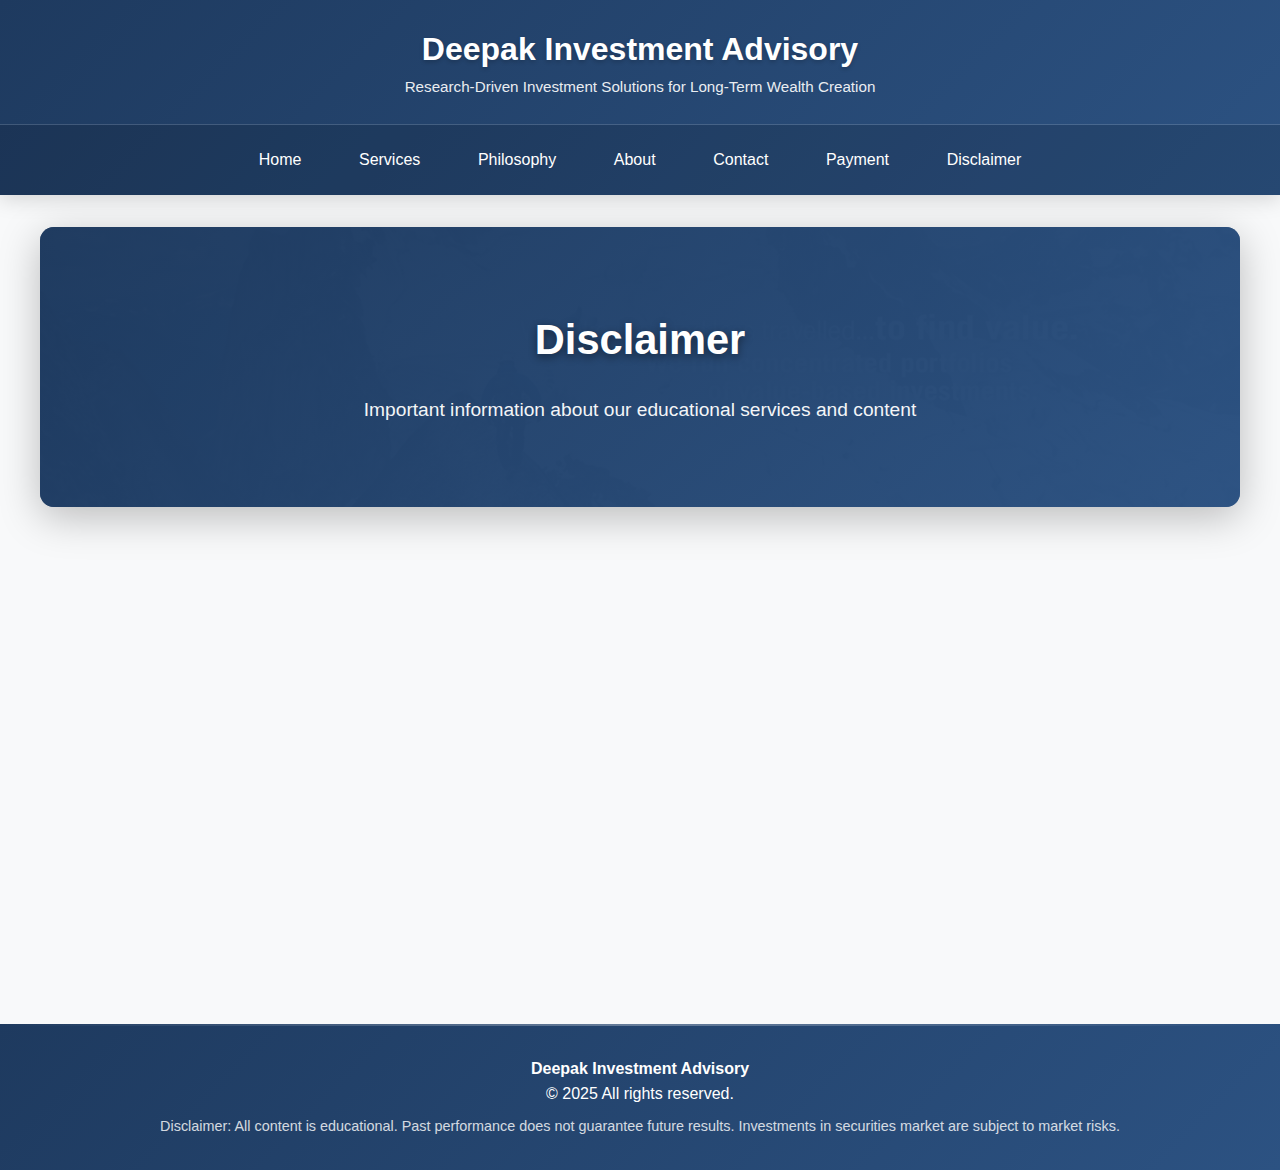
<file: disclaimer.html>
<!doctype html>
<html>
<head>
  <meta charset="utf-8">
  <title>Disclaimer – Deepak Market Education & Research</title>
  <link rel="stylesheet" href="style.css">
</head>
<body>

<header>
  <div class="header-top">
    <h1>Deepak Investment Advisory</h1>
    <p>Research-Driven Investment Solutions for Long-Term Wealth Creation</p>
  </div>
  <nav>
    <a href="index.html">Home</a>
    <a href="services.html">Services</a>
    <a href="philosophy.html">Philosophy</a>
    <a href="about.html">About</a>
    <a href="contact.html">Contact</a>
    <a href="payment.html">Payment</a>
    <a href="disclaimer.html">Disclaimer</a>
  </nav>
</header>

<div class="premium-hero">
  <h2>Disclaimer</h2>
  <p>Important information about our educational services and content</p>
</div>

<div class="container">
  <div class="section">
    <h2>Legal Disclaimer</h2>
    <p>
      All content shared on this website is purely for educational and informational purposes. This platform does not offer investment advice, stock tips, portfolio management, or trading recommendations.
    </p>
    <p>
      Deepak Market Education & Research is not a SEBI-registered investment adviser or research analyst. None of the content should be interpreted as financial advice or a recommendation to buy/sell securities.
    </p>
    <p>
      Users are encouraged to consult with SEBI-registered professionals before making any financial decisions.
    </p>
    <p style="opacity:0.6;">
      Use of this site implies acceptance of this disclaimer.
    </p>
  </div>
</div>

<footer>
  <p><strong>Deepak Investment Advisory</strong></p>
  <p>© 2025 All rights reserved.</p>
  <p style="font-size: 0.9rem; opacity: 0.8; margin-top: 0.5rem;">
    Disclaimer: All content is educational. Past performance does not guarantee future results. Investments in securities market are subject to market risks.
  </p>
</footer>

<script src="script.js"></script>

</body>
</html>
</file>
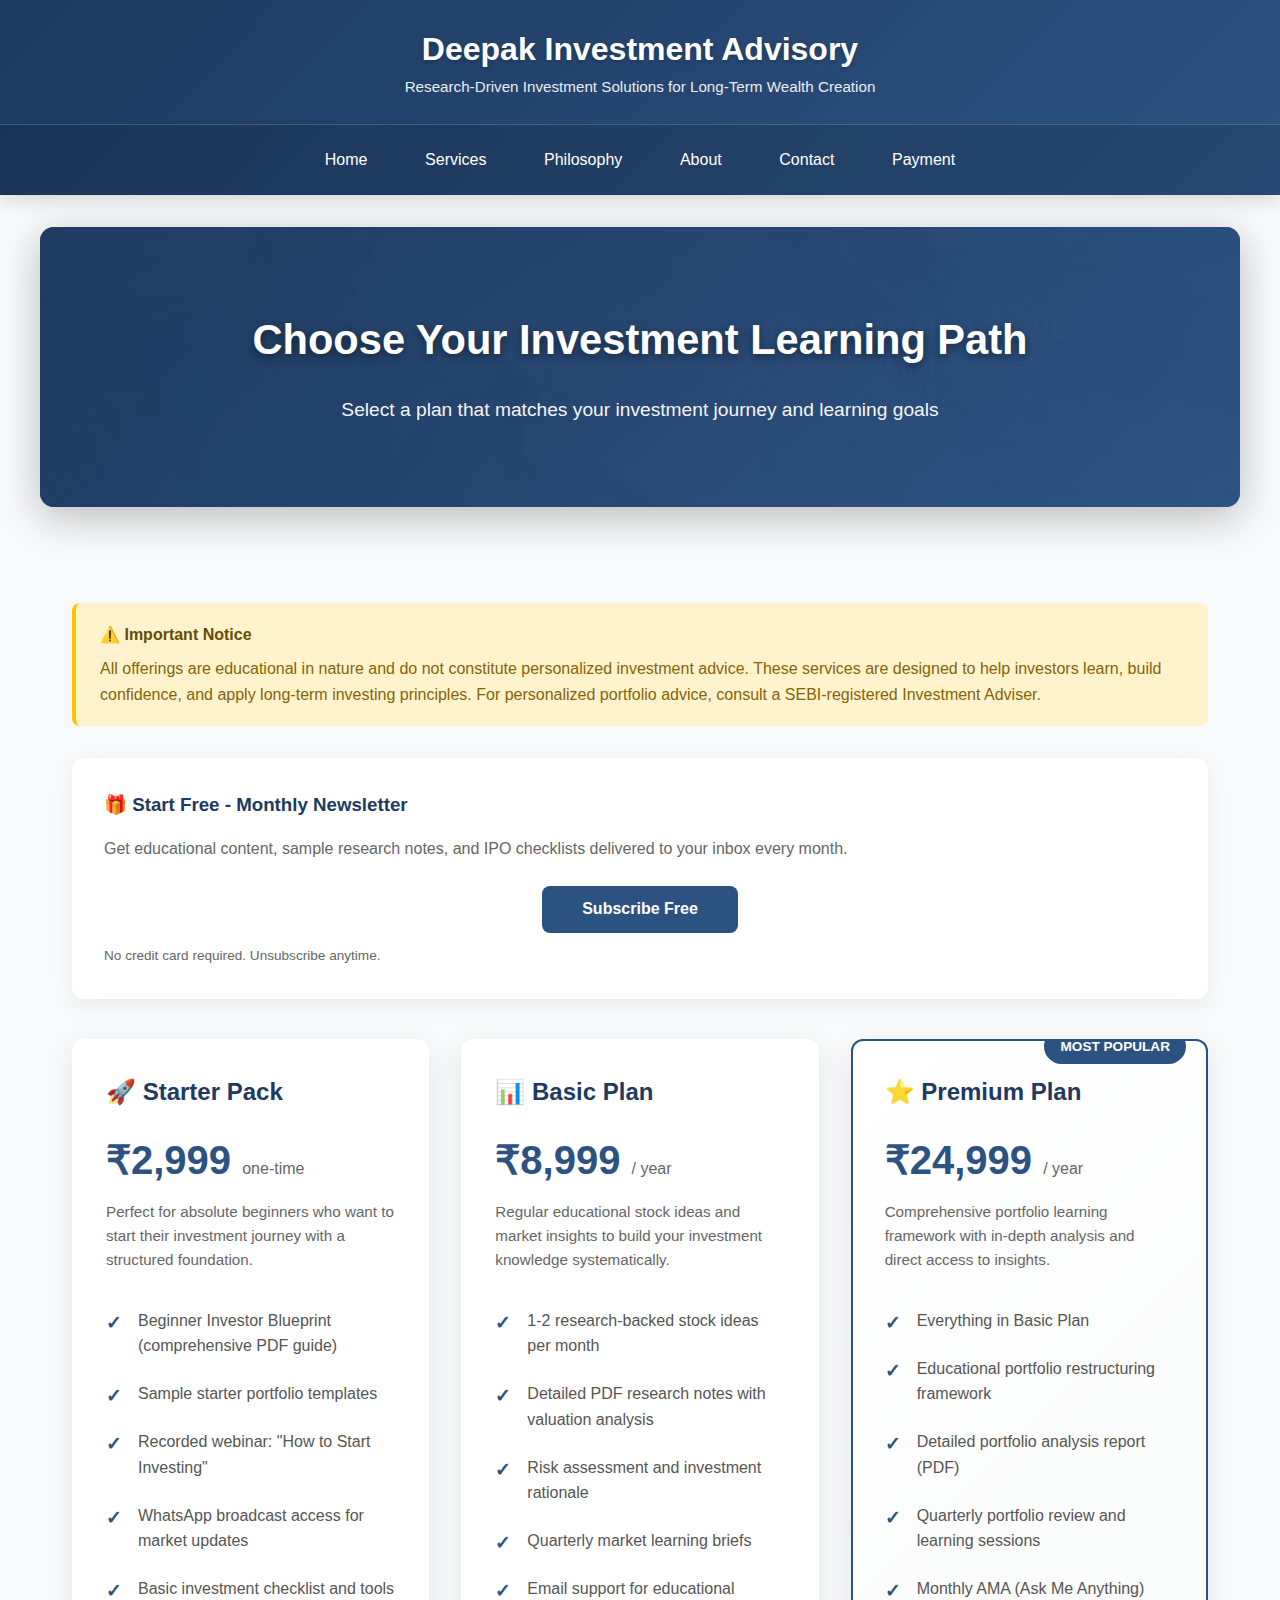
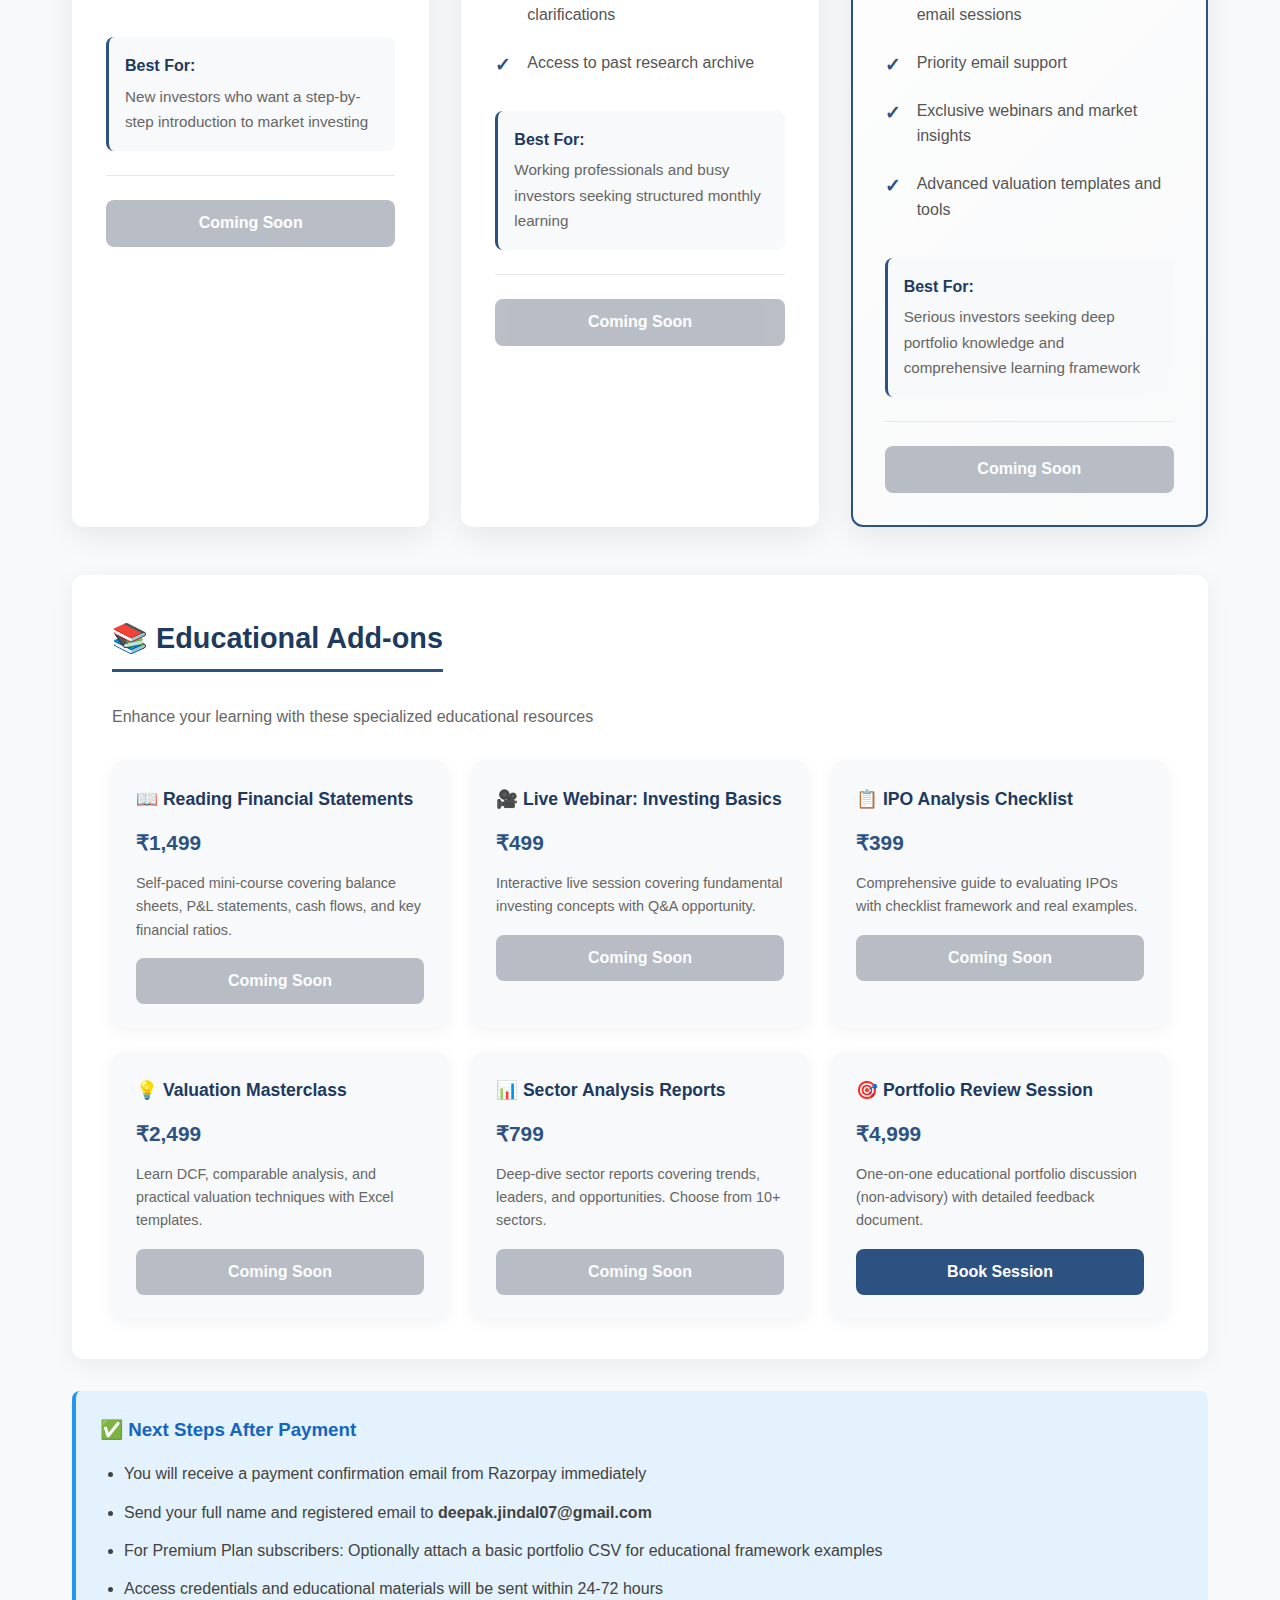
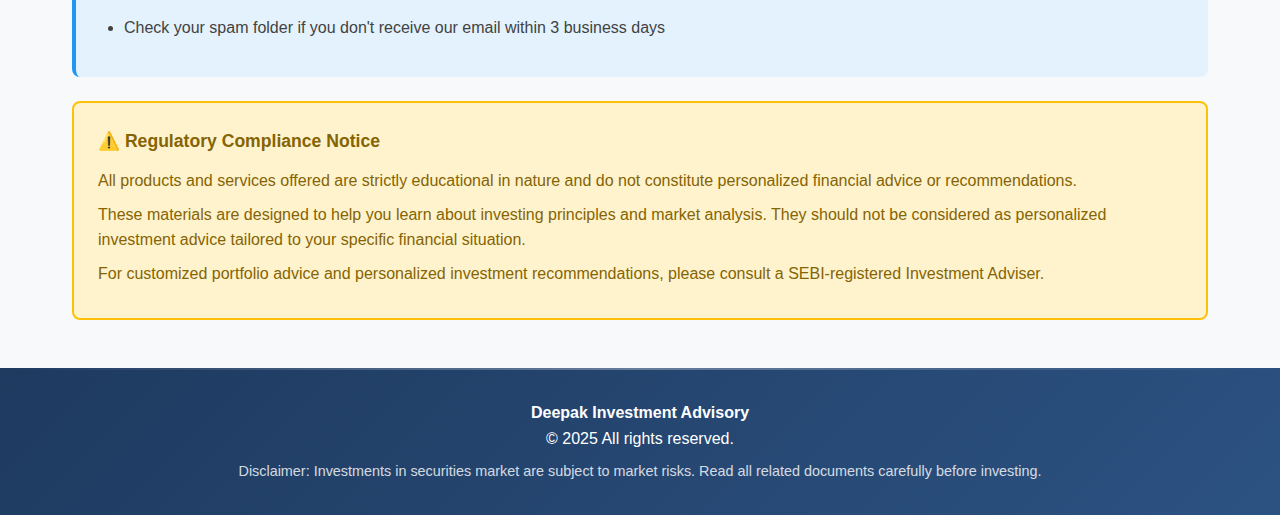
<file: payment.html>
<!doctype html>
<html lang="en">
<head>
  <meta charset="utf-8">
  <meta name="viewport" content="width=device-width, initial-scale=1.0">
  <title>Subscription Plans - Deepak Investment Advisory</title>
  <link rel="stylesheet" href="style.css">
  <style>

    .disclaimer-banner {
      background: #fff3cd;
      border-left: 4px solid #ffc107;
      padding: 1.2rem 1.5rem;
      margin-bottom: 2rem;
      border-radius: 8px;
      color: #856404;
    }

    .disclaimer-banner strong {
      color: #664d03;
      display: block;
      margin-bottom: 0.5rem;
    }

    .pricing-grid {
      display: grid;
      grid-template-columns: repeat(auto-fit, minmax(300px, 1fr));
      gap: 2rem;
      margin: 2.5rem 0;
    }

    .plan-card {
      background: white;
      padding: 2rem;
      border-radius: 12px;
      box-shadow: 0 8px 30px rgba(0, 0, 0, 0.08);
      transition: transform 0.3s ease, box-shadow 0.3s ease;
      position: relative;
      border: 2px solid transparent;
    }

    .plan-card:hover {
      transform: translateY(-8px);
      box-shadow: 0 12px 40px rgba(0, 0, 0, 0.12);
      border-color: #2c5282;
    }

    .plan-card.featured {
      border: 2px solid #2c5282;
      background: linear-gradient(135deg, #ffffff 0%, #f8f9fa 100%);
    }

    .featured-badge {
      position: absolute;
      top: -12px;
      right: 20px;
      background: #2c5282;
      color: white;
      padding: 0.4rem 1rem;
      border-radius: 20px;
      font-size: 0.85rem;
      font-weight: 600;
    }

    .plan-card h3 {
      margin: 0 0 1rem 0;
      color: #1e3a5f;
      font-size: 1.5rem;
      font-weight: 600;
    }

    .plan-price {
      font-size: 2.5rem;
      font-weight: 700;
      color: #2c5282;
      margin-bottom: 0.5rem;
    }

    .plan-price span {
      font-size: 1rem;
      color: #666;
      font-weight: 400;
    }

    .plan-description {
      color: #666;
      font-size: 0.95rem;
      margin-bottom: 1.5rem;
      line-height: 1.6;
    }

    .plan-list {
      margin: 1.5rem 0;
      padding-left: 0;
      list-style: none;
    }

    .plan-list li {
      padding: 0.7rem 0;
      color: #555;
      position: relative;
      padding-left: 2rem;
      line-height: 1.6;
    }

    .plan-list li:before {
      content: "✓";
      position: absolute;
      left: 0;
      color: #2c5282;
      font-weight: bold;
      font-size: 1.2rem;
    }

    .best-for {
      background: #f8f9fa;
      padding: 1rem;
      border-radius: 8px;
      margin: 1.5rem 0;
      border-left: 3px solid #2c5282;
    }

    .best-for strong {
      color: #1e3a5f;
      display: block;
      margin-bottom: 0.3rem;
    }

    .best-for span {
      color: #666;
      font-size: 0.95rem;
    }

    .payment-button {
      margin-top: 1.5rem;
      padding-top: 1.5rem;
      border-top: 1px solid #e5e7eb;
    }

    .btn-primary {
      background: #2c5282;
      color: white;
      border: none;
      padding: 0.9rem 2rem;
      border-radius: 8px;
      font-size: 1rem;
      font-weight: 600;
      cursor: pointer;
      transition: all 0.3s ease;
      width: 100%;
    }

    .btn-primary:hover {
      background: #1e3a5f;
      transform: translateY(-2px);
      box-shadow: 0 4px 12px rgba(44, 82, 130, 0.3);
    }

    .btn-primary:disabled, .btn-primary.coming-soon {
      background: #9ca3af !important;
      color: #ffffff !important;
      cursor: not-allowed !important;
      opacity: 0.7;
      pointer-events: none;
    }

    .btn-primary:disabled:hover, .btn-primary.coming-soon:hover {
      transform: none !important;
      box-shadow: none !important;
      background: #9ca3af !important;
    }

    .addon-section {
      background: white;
      padding: 2.5rem;
      border-radius: 12px;
      box-shadow: 0 6px 25px rgba(0, 0, 0, 0.06);
      margin-top: 3rem;
    }

    .addon-section h3 {
      color: #1e3a5f;
      font-size: 1.8rem;
      margin-bottom: 1rem;
      border-bottom: 3px solid #2c5282;
      padding-bottom: 0.5rem;
      display: inline-block;
    }

    .addon-grid {
      display: grid;
      grid-template-columns: repeat(auto-fit, minmax(250px, 1fr));
      gap: 1.5rem;
      margin-top: 2rem;
    }

    .addon-card {
      padding: 1.5rem;
      border-radius: 10px;
      background: #f8f9fa;
      box-shadow: 0 4px 15px rgba(0, 0, 0, 0.05);
      transition: all 0.3s ease;
    }

    .addon-card:hover {
      transform: translateY(-5px);
      box-shadow: 0 6px 20px rgba(0, 0, 0, 0.1);
    }

    .addon-card strong {
      color: #1e3a5f;
      font-size: 1.1rem;
      display: block;
      margin-bottom: 0.5rem;
    }

    .addon-price {
      color: #2c5282;
      font-weight: 600;
      font-size: 1.3rem;
      margin: 0.8rem 0;
    }

    .addon-description {
      color: #666;
      font-size: 0.9rem;
      margin-bottom: 1rem;
    }

    .info-section {
      background: #e3f2fd;
      border-left: 4px solid #2196f3;
      padding: 1.5rem;
      border-radius: 8px;
      margin-top: 2rem;
    }

    .info-section h3 {
      color: #1565c0;
      margin-bottom: 1rem;
    }

    .info-section ul {
      margin-left: 1.5rem;
    }

    .info-section li {
      margin-bottom: 0.8rem;
      color: #424242;
      line-height: 1.6;
    }

    .warning-box {
      background: #fff3cd;
      border: 2px solid #ffc107;
      padding: 1.5rem;
      border-radius: 8px;
      margin-top: 1.5rem;
    }

    .warning-box strong {
      color: #856404;
      display: block;
      margin-bottom: 0.8rem;
      font-size: 1.1rem;
    }

    .warning-box p {
      color: #856404;
      margin: 0.5rem 0;
      line-height: 1.6;
    }

    .newsletter-signup {
      background: white;
      padding: 2rem;
      border-radius: 12px;
      box-shadow: 0 6px 25px rgba(0, 0, 0, 0.06);
      margin-bottom: 2rem;
    }

    .newsletter-signup h3 {
      color: #1e3a5f;
      margin-bottom: 1rem;
    }

    .newsletter-form {
      display: flex;
      gap: 1rem;
      margin-top: 1.5rem;
      flex-wrap: wrap;
      justify-content: center;
    }

    .newsletter-subscribe-btn {
      padding: 0.9rem 2.5rem;
      background: #2c5282;
      color: white;
      border: none;
      border-radius: 8px;
      font-size: 1rem;
      font-weight: 600;
      cursor: pointer;
      transition: all 0.3s ease;
      width: auto;
    }

    .newsletter-subscribe-btn:hover {
      background: #1e3a5f;
      transform: translateY(-2px);
      box-shadow: 0 4px 12px rgba(44, 82, 130, 0.3);
    }

    .form-note {
      font-size: 0.85rem;
      color: #666;
      margin-top: 0.8rem;
    }

    @media (max-width: 768px) {
      .pricing-grid {
        grid-template-columns: 1fr;
      }

      .plan-price {
        font-size: 2rem;
      }

      .newsletter-form {
        flex-direction: column;
      }

      .newsletter-form input[type="email"] {
        width: 100%;
      }
    }
  </style>
</head>
<body>

<header>
  <div class="header-top">
    <h1>Deepak Investment Advisory</h1>
    <p>Research-Driven Investment Solutions for Long-Term Wealth Creation</p>
  </div>
  <nav>
    <a href="index.html">Home</a>
    <a href="services.html">Services</a>
    <a href="philosophy.html">Philosophy</a>
    <a href="about.html">About</a>
    <a href="contact.html">Contact</a>
    <a href="payment.html">Payment</a>
  </nav>
</header>

<div class="premium-hero">
  <h2>Choose Your Investment Learning Path</h2>
  <p>Select a plan that matches your investment journey and learning goals</p>
</div>

<div class="container">
  <div class="disclaimer-banner">
    <strong>⚠️ Important Notice</strong>
    All offerings are educational in nature and do not constitute personalized investment advice. These services are designed to help investors learn, build confidence, and apply long-term investing principles. For personalized portfolio advice, consult a SEBI-registered Investment Adviser.
  </div>

  <!-- Free Newsletter Card -->
  <div class="newsletter-signup">
    <h3>🎁 Start Free - Monthly Newsletter</h3>
    <p style="color: #666; margin-bottom: 0.5rem;">Get educational content, sample research notes, and IPO checklists delivered to your inbox every month.</p>
    
    <div class="newsletter-form">
      <button type="button" class="newsletter-subscribe-btn" onclick="window.open('https://docs.google.com/forms/d/e/1FAIpQLSfFwIZH8MiPem-YP3-GgRK3BLQMZnyJiWdoUJFA8BNsRXhpXw/viewform?usp=header', '_blank')">Subscribe Free</button>
    </div>
    <p class="form-note">No credit card required. Unsubscribe anytime.</p>
  </div>

  <!-- Pricing Grid -->
  <div class="pricing-grid">

    <!-- Starter Pack -->
    <div class="plan-card">
      <h3>🚀 Starter Pack</h3>
      <p class="plan-price">₹2,999 <span>one-time</span></p>
      <p class="plan-description">Perfect for absolute beginners who want to start their investment journey with a structured foundation.</p>

      <ul class="plan-list">
        <li>Beginner Investor Blueprint (comprehensive PDF guide)</li>
        <li>Sample starter portfolio templates</li>
        <li>Recorded webinar: "How to Start Investing"</li>
        <li>WhatsApp broadcast access for market updates</li>
        <li>Basic investment checklist and tools</li>
      </ul>

      <div class="best-for">
        <strong>Best For:</strong>
        <span>New investors who want a step-by-step introduction to market investing</span>
      </div>

      <div class="payment-button">
        <button class="btn-primary coming-soon" disabled>Coming Soon</button>
      </div>
    </div>

    <!-- Basic Plan -->
    <div class="plan-card">
      <h3>📊 Basic Plan</h3>
      <p class="plan-price">₹8,999 <span>/ year</span></p>
      <p class="plan-description">Regular educational stock ideas and market insights to build your investment knowledge systematically.</p>

      <ul class="plan-list">
        <li>1-2 research-backed stock ideas per month</li>
        <li>Detailed PDF research notes with valuation analysis</li>
        <li>Risk assessment and investment rationale</li>
        <li>Quarterly market learning briefs</li>
        <li>Email support for educational clarifications</li>
        <li>Access to past research archive</li>
      </ul>

      <div class="best-for">
        <strong>Best For:</strong>
        <span>Working professionals and busy investors seeking structured monthly learning</span>
      </div>

      <div class="payment-button">
        <button class="btn-primary coming-soon" disabled>Coming Soon</button>
      </div>
    </div>

    <!-- Premium Plan - Featured -->
    <div class="plan-card featured">
      <span class="featured-badge">MOST POPULAR</span>
      <h3>⭐ Premium Plan</h3>
      <p class="plan-price">₹24,999 <span>/ year</span></p>
      <p class="plan-description">Comprehensive portfolio learning framework with in-depth analysis and direct access to insights.</p>

      <ul class="plan-list">
        <li>Everything in Basic Plan</li>
        <li>Educational portfolio restructuring framework</li>
        <li>Detailed portfolio analysis report (PDF)</li>
        <li>Quarterly portfolio review and learning sessions</li>
        <li>Monthly AMA (Ask Me Anything) email sessions</li>
        <li>Priority email support</li>
        <li>Exclusive webinars and market insights</li>
        <li>Advanced valuation templates and tools</li>
      </ul>

      <div class="best-for">
        <strong>Best For:</strong>
        <span>Serious investors seeking deep portfolio knowledge and comprehensive learning framework</span>
      </div>

      <div class="payment-button">
        <button class="btn-primary coming-soon" disabled>Coming Soon</button>
      </div>
    </div>

  </div>

  <!-- Add-ons Section -->
  <div class="addon-section">
    <h3>📚 Educational Add-ons</h3>
    <p style="color: #666; margin-top: 1rem;">Enhance your learning with these specialized educational resources</p>

    <div class="addon-grid">
      
      <div class="addon-card">
        <strong>📖 Reading Financial Statements</strong>
        <p class="addon-price">₹1,499</p>
        <p class="addon-description">Self-paced mini-course covering balance sheets, P&L statements, cash flows, and key financial ratios.</p>
        <button class="btn-primary coming-soon" disabled>Coming Soon</button>
      </div>

      <div class="addon-card">
        <strong>🎥 Live Webinar: Investing Basics</strong>
        <p class="addon-price">₹499</p>
        <p class="addon-description">Interactive live session covering fundamental investing concepts with Q&A opportunity.</p>
        <button class="btn-primary coming-soon" disabled>Coming Soon</button>
      </div>

      <div class="addon-card">
        <strong>📋 IPO Analysis Checklist</strong>
        <p class="addon-price">₹399</p>
        <p class="addon-description">Comprehensive guide to evaluating IPOs with checklist framework and real examples.</p>
        <button class="btn-primary coming-soon" disabled>Coming Soon</button>
      </div>

      <div class="addon-card">
        <strong>💡 Valuation Masterclass</strong>
        <p class="addon-price">₹2,499</p>
        <p class="addon-description">Learn DCF, comparable analysis, and practical valuation techniques with Excel templates.</p>
        <button class="btn-primary coming-soon" disabled>Coming Soon</button>
      </div>

      <div class="addon-card">
        <strong>📊 Sector Analysis Reports</strong>
        <p class="addon-price">₹799</p>
        <p class="addon-description">Deep-dive sector reports covering trends, leaders, and opportunities. Choose from 10+ sectors.</p>
        <button class="btn-primary coming-soon" disabled>Coming Soon</button>
      </div>

      <div class="addon-card">
        <strong>🎯 Portfolio Review Session</strong>
        <p class="addon-price">₹4,999</p>
        <p class="addon-description">One-on-one educational portfolio discussion (non-advisory) with detailed feedback document.</p>
        <button class="btn-primary" id="portfolio-review-btn" onclick="window.open('https://rzp.io/rzp/Cgwl6X9A', '_blank')">Book Session</button>
      </div>

    </div>
  </div>

  <!-- After Payment Information -->
  <div class="info-section">
    <h3>✅ Next Steps After Payment</h3>
    <ul>
      <li>You will receive a payment confirmation email from Razorpay immediately</li>
      <li>Send your full name and registered email to <strong>deepak.jindal07@gmail.com</strong></li>
      <li>For Premium Plan subscribers: Optionally attach a basic portfolio CSV for educational framework examples</li>
      <li>Access credentials and educational materials will be sent within 24-72 hours</li>
      <li>Check your spam folder if you don't receive our email within 3 business days</li>
    </ul>
  </div>

  <!-- Warning Box -->
  <div class="warning-box">
    <strong>⚠️ Regulatory Compliance Notice</strong>
    <p>All products and services offered are strictly educational in nature and do not constitute personalized financial advice or recommendations.</p>
    <p>These materials are designed to help you learn about investing principles and market analysis. They should not be considered as personalized investment advice tailored to your specific financial situation.</p>
    <p>For customized portfolio advice and personalized investment recommendations, please consult a SEBI-registered Investment Adviser.</p>
  </div>

</div>

<footer>
  <p><strong>Deepak Investment Advisory</strong></p>
  <p>© 2025 All rights reserved.</p>
  <p style="font-size: 0.9rem; opacity: 0.8; margin-top: 0.5rem;">
    Disclaimer: Investments in securities market are subject to market risks. Read all related documents carefully before investing.
  </p>
</footer>

<script src="script.js"></script>

</body>
</html>
</file>
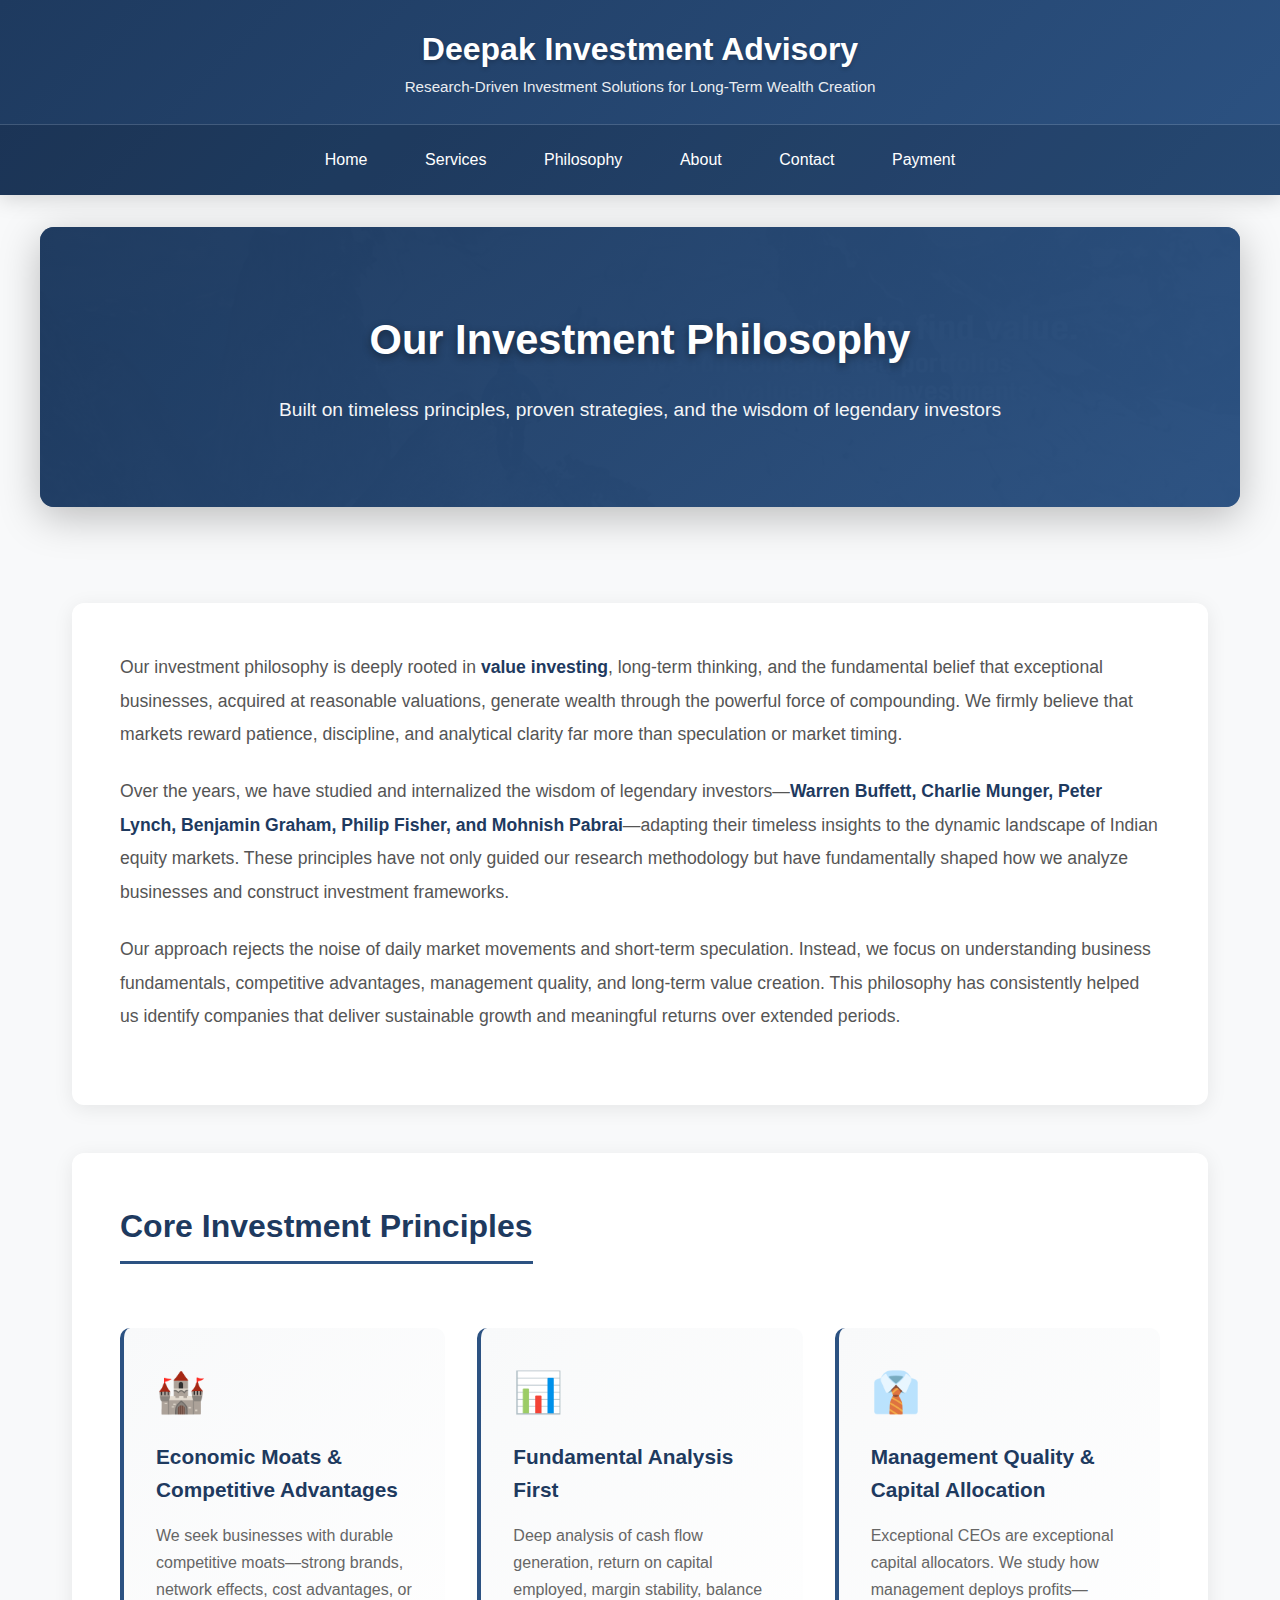
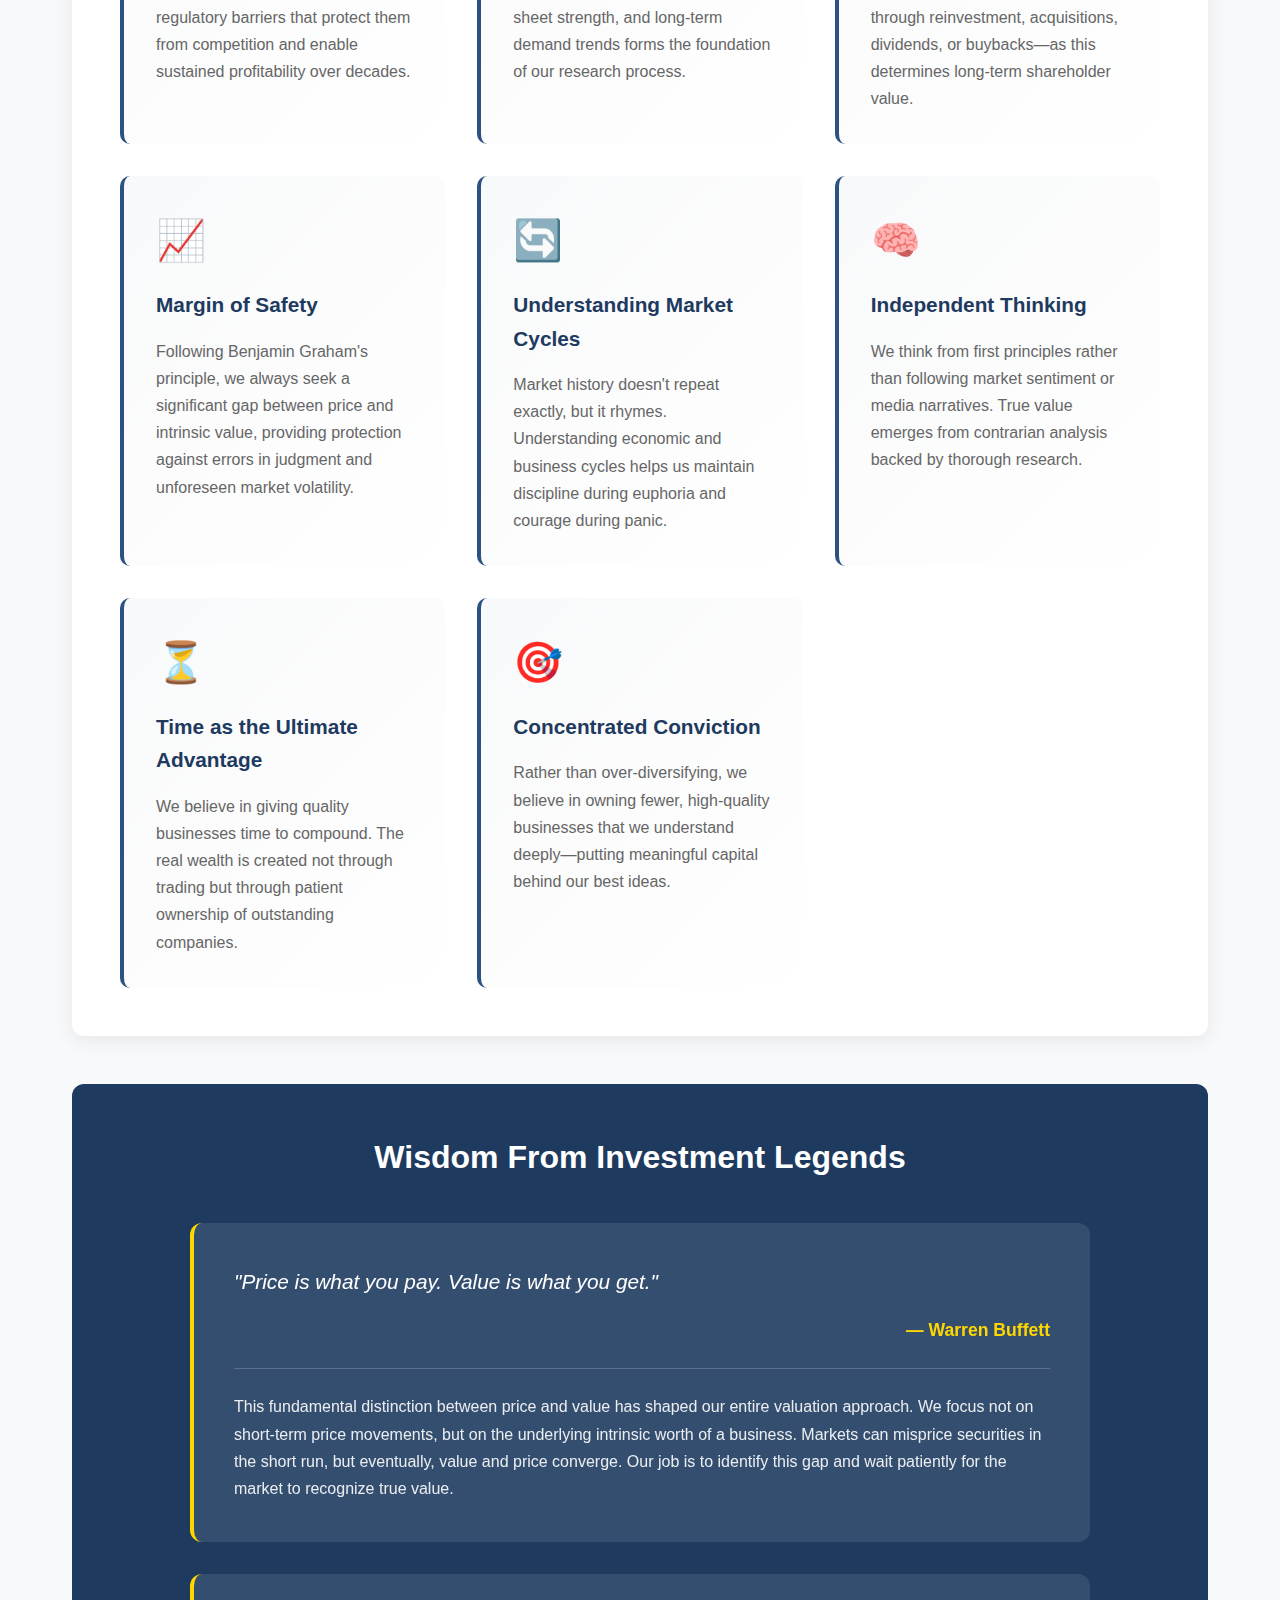
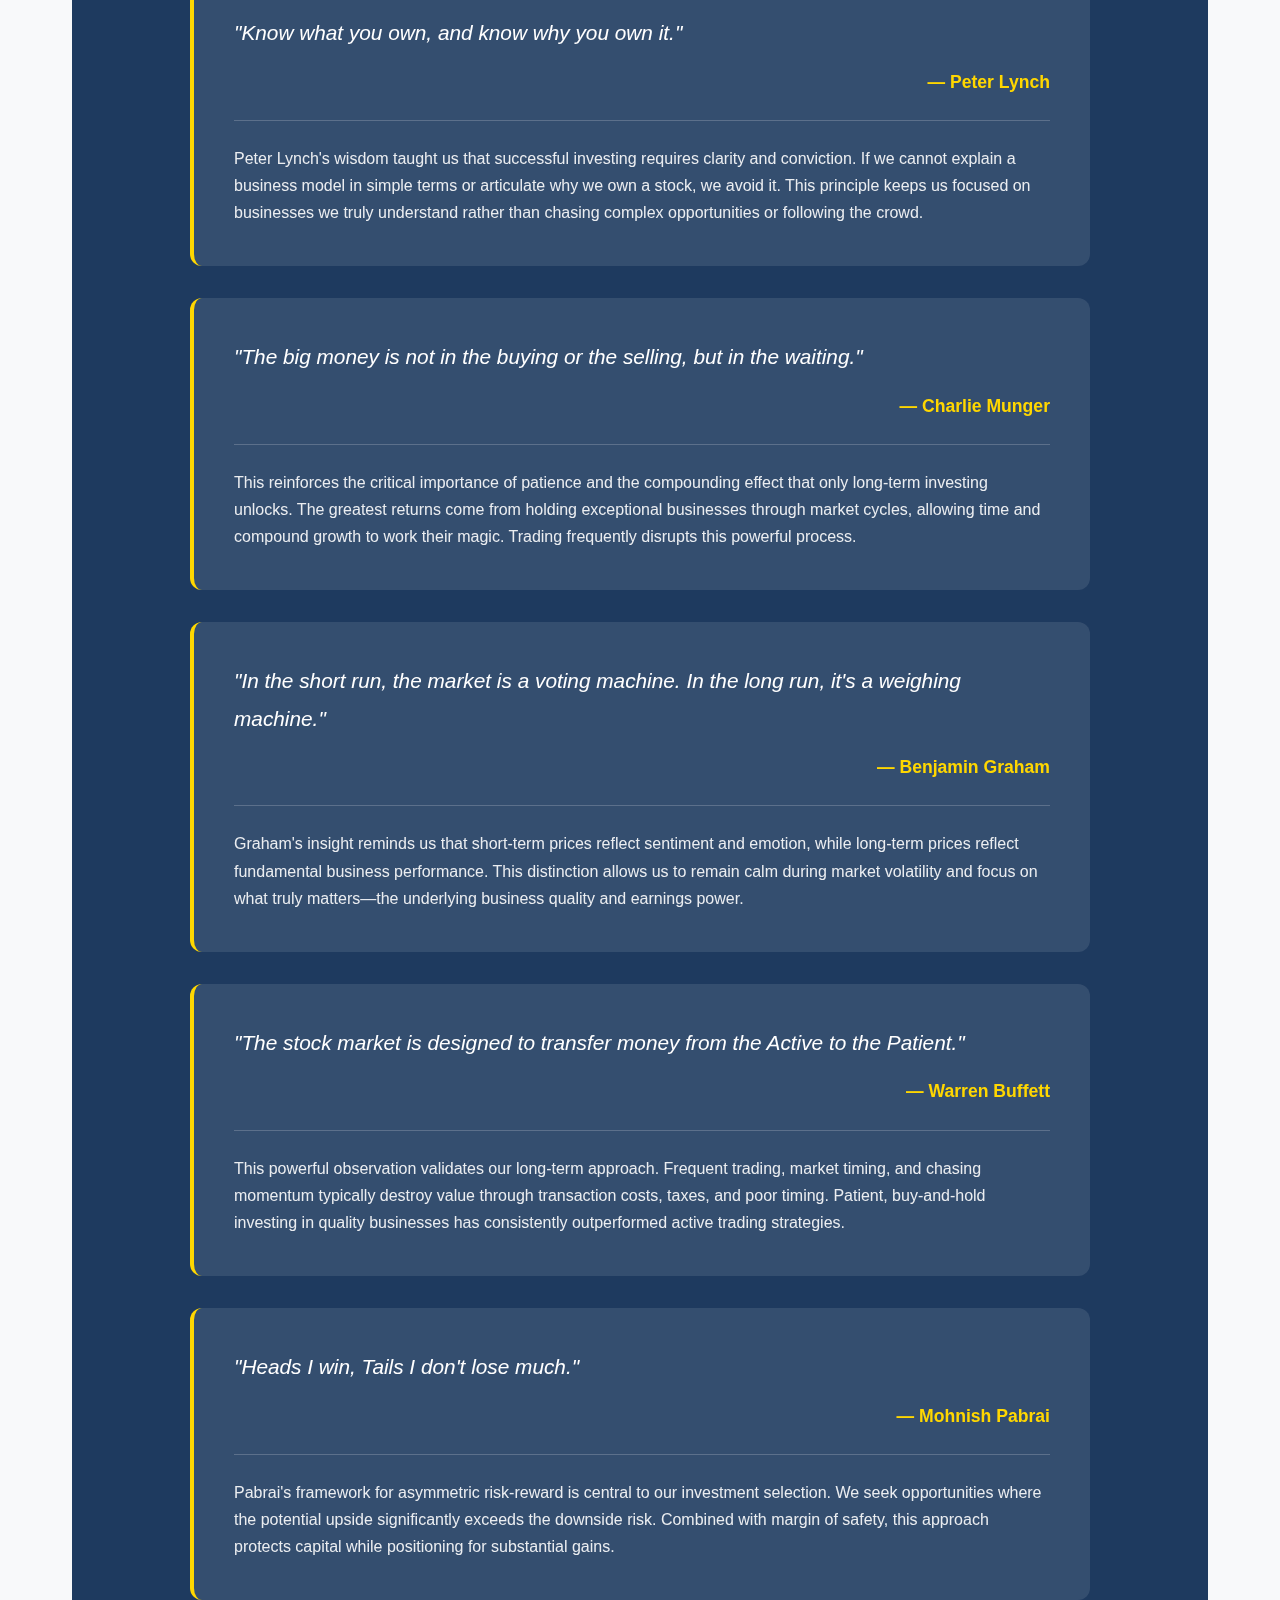
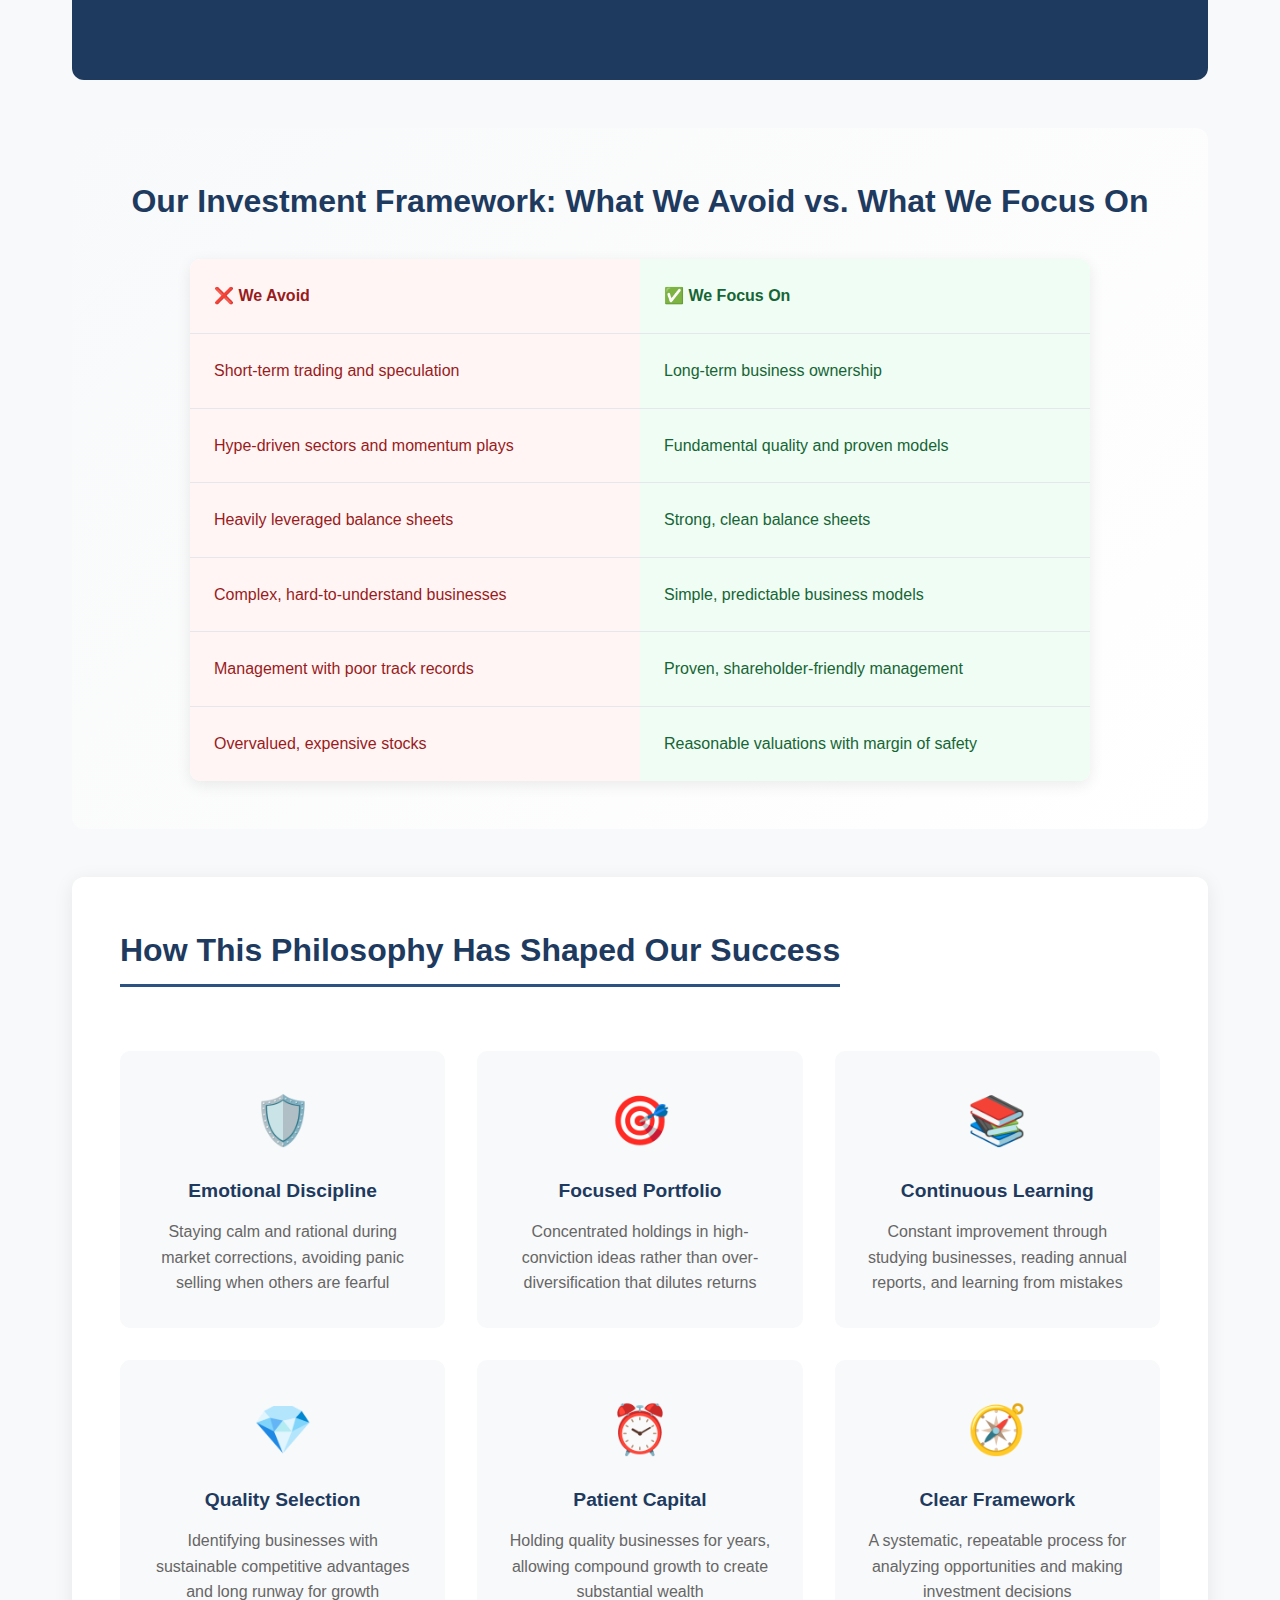
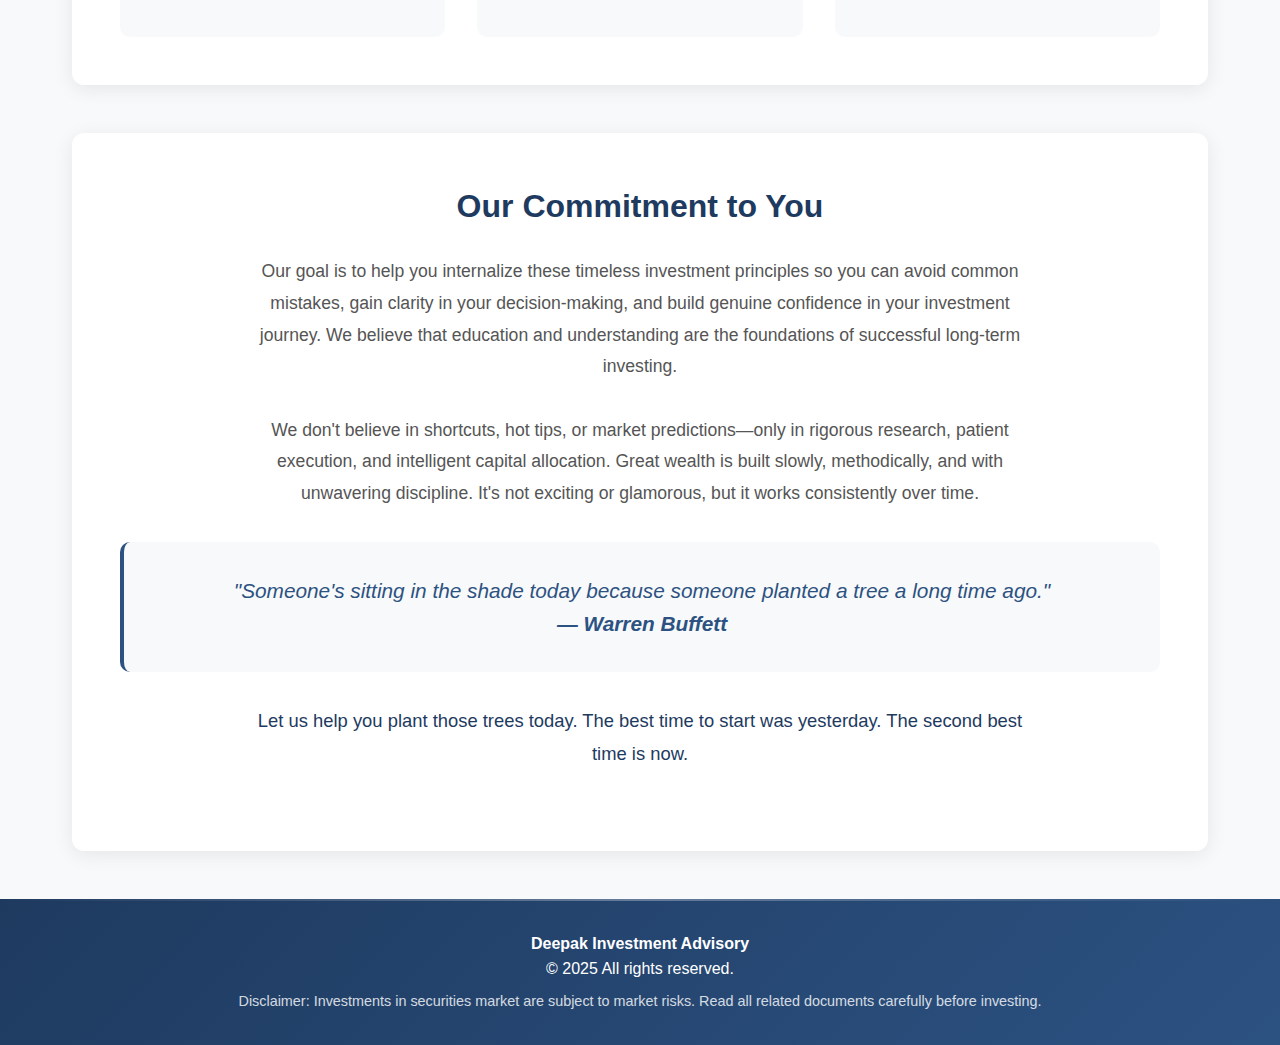
<file: philosophy.html>
<!doctype html>
<html lang="en">
<head>
  <meta charset="utf-8">
  <meta name="viewport" content="width=device-width, initial-scale=1.0">
  <title>Investment Philosophy - Deepak Investment Advisory</title>
  <link rel="stylesheet" href="style.css">
  <style>

    .intro-section {
      background: white;
      padding: 3rem;
      border-radius: 12px;
      box-shadow: 0 4px 20px rgba(0, 0, 0, 0.08);
      margin-bottom: 3rem;
    }

    .intro-section p {
      font-size: 1.1rem;
      line-height: 1.9;
      color: #555;
      margin-bottom: 1.5rem;
    }

    .intro-section strong {
      color: #1e3a5f;
    }

    .principles-section {
      background: white;
      padding: 3rem;
      border-radius: 12px;
      box-shadow: 0 4px 20px rgba(0, 0, 0, 0.08);
      margin-bottom: 3rem;
    }

    .principles-section h3 {
      color: #1e3a5f;
      font-size: 2rem;
      margin-bottom: 2rem;
      border-bottom: 3px solid #2c5282;
      padding-bottom: 0.5rem;
      display: inline-block;
    }

    .principle-grid {
      display: grid;
      grid-template-columns: repeat(auto-fit, minmax(300px, 1fr));
      gap: 2rem;
      margin-top: 2rem;
    }

    .principle-card {
      background: linear-gradient(135deg, #f8f9fa 0%, #ffffff 100%);
      padding: 2rem;
      border-radius: 10px;
      border-left: 4px solid #2c5282;
      transition: all 0.3s ease;
    }

    .principle-card:hover {
      transform: translateY(-5px);
      box-shadow: 0 8px 25px rgba(0, 0, 0, 0.1);
      border-left-width: 6px;
    }

    .principle-icon {
      font-size: 2.5rem;
      margin-bottom: 1rem;
      display: block;
    }

    .principle-card h4 {
      color: #1e3a5f;
      font-size: 1.3rem;
      margin-bottom: 1rem;
      font-weight: 600;
    }

    .principle-card p {
      color: #666;
      line-height: 1.7;
    }

    .quotes-section {
      background: #1e3a5f;
      color: white;
      padding: 3rem;
      border-radius: 12px;
      margin-bottom: 3rem;
    }

    .quotes-section h3 {
      color: white;
      font-size: 2rem;
      margin-bottom: 2.5rem;
      text-align: center;
    }

    .quote-container {
      max-width: 900px;
      margin: 0 auto;
    }

    .quote-card {
      background: rgba(255, 255, 255, 0.1);
      backdrop-filter: blur(10px);
      padding: 2.5rem;
      border-radius: 12px;
      margin-bottom: 2rem;
      border-left: 4px solid #ffd700;
      transition: all 0.3s ease;
    }

    .quote-card:hover {
      background: rgba(255, 255, 255, 0.15);
      transform: translateX(5px);
    }

    .quote-text {
      font-size: 1.3rem;
      font-style: italic;
      line-height: 1.8;
      margin-bottom: 1rem;
      color: #ffffff;
    }

    .quote-author {
      font-size: 1.1rem;
      font-weight: 600;
      color: #ffd700;
      text-align: right;
    }

    .quote-explanation {
      margin-top: 1.5rem;
      padding-top: 1.5rem;
      border-top: 1px solid rgba(255, 255, 255, 0.2);
      color: rgba(255, 255, 255, 0.9);
      line-height: 1.7;
    }

    .impact-section {
      background: white;
      padding: 3rem;
      border-radius: 12px;
      box-shadow: 0 4px 20px rgba(0, 0, 0, 0.08);
      margin-bottom: 3rem;
    }

    .impact-section h3 {
      color: #1e3a5f;
      font-size: 2rem;
      margin-bottom: 2rem;
      border-bottom: 3px solid #2c5282;
      padding-bottom: 0.5rem;
      display: inline-block;
    }

    .impact-grid {
      display: grid;
      grid-template-columns: repeat(auto-fit, minmax(280px, 1fr));
      gap: 2rem;
      margin-top: 2rem;
    }

    .impact-card {
      background: #f8f9fa;
      padding: 2rem;
      border-radius: 10px;
      text-align: center;
      transition: all 0.3s ease;
    }

    .impact-card:hover {
      transform: translateY(-5px);
      box-shadow: 0 6px 20px rgba(0, 0, 0, 0.1);
    }

    .impact-icon {
      font-size: 3rem;
      margin-bottom: 1rem;
    }

    .impact-card h4 {
      color: #1e3a5f;
      font-size: 1.2rem;
      margin-bottom: 0.8rem;
    }

    .impact-card p {
      color: #666;
      line-height: 1.6;
    }

    .comparison-section {
      background: linear-gradient(135deg, #f8f9fa 0%, #ffffff 100%);
      padding: 3rem;
      border-radius: 12px;
      margin-bottom: 3rem;
    }

    .comparison-section h3 {
      color: #1e3a5f;
      font-size: 2rem;
      margin-bottom: 2rem;
      text-align: center;
    }

    .comparison-table {
      max-width: 900px;
      margin: 0 auto;
      background: white;
      border-radius: 10px;
      overflow: hidden;
      box-shadow: 0 4px 15px rgba(0, 0, 0, 0.08);
    }

    .comparison-row {
      display: grid;
      grid-template-columns: 1fr 1fr;
      border-bottom: 1px solid #e5e7eb;
    }

    .comparison-row:last-child {
      border-bottom: none;
    }

    .comparison-header {
      background: #2c5282;
      color: white;
      font-weight: 600;
      padding: 1.5rem;
    }

    .comparison-cell {
      padding: 1.5rem;
    }

    .we-avoid {
      background: #fff5f5;
      color: #991b1b;
    }

    .we-focus {
      background: #f0fdf4;
      color: #166534;
    }

    .closing-section {
      background: white;
      padding: 3rem;
      border-radius: 12px;
      box-shadow: 0 4px 20px rgba(0, 0, 0, 0.08);
      text-align: center;
    }

    .closing-section h3 {
      color: #1e3a5f;
      font-size: 2rem;
      margin-bottom: 1.5rem;
    }

    .closing-section p {
      font-size: 1.1rem;
      color: #555;
      line-height: 1.8;
      max-width: 800px;
      margin: 0 auto 2rem;
    }

    .final-quote {
      font-size: 1.3rem;
      font-style: italic;
      color: #2c5282;
      margin: 2rem 0;
      padding: 2rem;
      background: #f8f9fa;
      border-radius: 10px;
      border-left: 4px solid #2c5282;
    }

    @media (max-width: 768px) {
      .principle-grid,
      .impact-grid {
        grid-template-columns: 1fr;
      }

      .comparison-row {
        grid-template-columns: 1fr;
      }

      .quote-text {
        font-size: 1.1rem;
      }
    }
  </style>
</head>
<body>

<header>
  <div class="header-top">
    <h1>Deepak Investment Advisory</h1>
    <p>Research-Driven Investment Solutions for Long-Term Wealth Creation</p>
  </div>
  <nav>
    <a href="index.html">Home</a>
    <a href="services.html">Services</a>
    <a href="philosophy.html">Philosophy</a>
    <a href="about.html">About</a>
    <a href="contact.html">Contact</a>
    <a href="payment.html">Payment</a>
  </nav>
</header>

<div class="premium-hero">
  <h2>Our Investment Philosophy</h2>
  <p>Built on timeless principles, proven strategies, and the wisdom of legendary investors</p>
</div>

<div class="container">
  
  <!-- Introduction -->
  <div class="intro-section">
    <p>
      Our investment philosophy is deeply rooted in <strong>value investing</strong>, long-term thinking, 
      and the fundamental belief that exceptional businesses, acquired at reasonable valuations, generate 
      wealth through the powerful force of compounding. We firmly believe that markets reward patience, 
      discipline, and analytical clarity far more than speculation or market timing.
    </p>

    <p>
      Over the years, we have studied and internalized the wisdom of legendary investors—<strong>Warren Buffett, 
      Charlie Munger, Peter Lynch, Benjamin Graham, Philip Fisher, and Mohnish Pabrai</strong>—adapting their 
      timeless insights to the dynamic landscape of Indian equity markets. These principles have not only 
      guided our research methodology but have fundamentally shaped how we analyze businesses and construct 
      investment frameworks.
    </p>

    <p>
      Our approach rejects the noise of daily market movements and short-term speculation. Instead, we focus 
      on understanding business fundamentals, competitive advantages, management quality, and long-term value 
      creation. This philosophy has consistently helped us identify companies that deliver sustainable growth 
      and meaningful returns over extended periods.
    </p>
  </div>

  <!-- Core Principles -->
  <div class="principles-section">
    <h3>Core Investment Principles</h3>
    
    <div class="principle-grid">
      
      <div class="principle-card">
        <span class="principle-icon">🏰</span>
        <h4>Economic Moats & Competitive Advantages</h4>
        <p>
          We seek businesses with durable competitive moats—strong brands, network effects, cost advantages, 
          or regulatory barriers that protect them from competition and enable sustained profitability over decades.
        </p>
      </div>

      <div class="principle-card">
        <span class="principle-icon">📊</span>
        <h4>Fundamental Analysis First</h4>
        <p>
          Deep analysis of cash flow generation, return on capital employed, margin stability, balance sheet 
          strength, and long-term demand trends forms the foundation of our research process.
        </p>
      </div>

      <div class="principle-card">
        <span class="principle-icon">👔</span>
        <h4>Management Quality & Capital Allocation</h4>
        <p>
          Exceptional CEOs are exceptional capital allocators. We study how management deploys profits—through 
          reinvestment, acquisitions, dividends, or buybacks—as this determines long-term shareholder value.
        </p>
      </div>

      <div class="principle-card">
        <span class="principle-icon">📈</span>
        <h4>Margin of Safety</h4>
        <p>
          Following Benjamin Graham's principle, we always seek a significant gap between price and intrinsic 
          value, providing protection against errors in judgment and unforeseen market volatility.
        </p>
      </div>

      <div class="principle-card">
        <span class="principle-icon">🔄</span>
        <h4>Understanding Market Cycles</h4>
        <p>
          Market history doesn't repeat exactly, but it rhymes. Understanding economic and business cycles 
          helps us maintain discipline during euphoria and courage during panic.
        </p>
      </div>

      <div class="principle-card">
        <span class="principle-icon">🧠</span>
        <h4>Independent Thinking</h4>
        <p>
          We think from first principles rather than following market sentiment or media narratives. True 
          value emerges from contrarian analysis backed by thorough research.
        </p>
      </div>

      <div class="principle-card">
        <span class="principle-icon">⏳</span>
        <h4>Time as the Ultimate Advantage</h4>
        <p>
          We believe in giving quality businesses time to compound. The real wealth is created not through 
          trading but through patient ownership of outstanding companies.
        </p>
      </div>

      <div class="principle-card">
        <span class="principle-icon">🎯</span>
        <h4>Concentrated Conviction</h4>
        <p>
          Rather than over-diversifying, we believe in owning fewer, high-quality businesses that we understand 
          deeply—putting meaningful capital behind our best ideas.
        </p>
      </div>

    </div>
  </div>

  <!-- Wisdom from Masters -->
  <div class="quotes-section">
    <h3>Wisdom From Investment Legends</h3>
    
    <div class="quote-container">
      
      <div class="quote-card">
        <div class="quote-text">
          "Price is what you pay. Value is what you get."
        </div>
        <div class="quote-author">— Warren Buffett</div>
        <div class="quote-explanation">
          This fundamental distinction between price and value has shaped our entire valuation approach. 
          We focus not on short-term price movements, but on the underlying intrinsic worth of a business. 
          Markets can misprice securities in the short run, but eventually, value and price converge. Our 
          job is to identify this gap and wait patiently for the market to recognize true value.
        </div>
      </div>

      <div class="quote-card">
        <div class="quote-text">
          "Know what you own, and know why you own it."
        </div>
        <div class="quote-author">— Peter Lynch</div>
        <div class="quote-explanation">
          Peter Lynch's wisdom taught us that successful investing requires clarity and conviction. If we 
          cannot explain a business model in simple terms or articulate why we own a stock, we avoid it. 
          This principle keeps us focused on businesses we truly understand rather than chasing complex 
          opportunities or following the crowd.
        </div>
      </div>

      <div class="quote-card">
        <div class="quote-text">
          "The big money is not in the buying or the selling, but in the waiting."
        </div>
        <div class="quote-author">— Charlie Munger</div>
        <div class="quote-explanation">
          This reinforces the critical importance of patience and the compounding effect that only long-term 
          investing unlocks. The greatest returns come from holding exceptional businesses through market 
          cycles, allowing time and compound growth to work their magic. Trading frequently disrupts this 
          powerful process.
        </div>
      </div>

      <div class="quote-card">
        <div class="quote-text">
          "In the short run, the market is a voting machine. In the long run, it's a weighing machine."
        </div>
        <div class="quote-author">— Benjamin Graham</div>
        <div class="quote-explanation">
          Graham's insight reminds us that short-term prices reflect sentiment and emotion, while long-term 
          prices reflect fundamental business performance. This distinction allows us to remain calm during 
          market volatility and focus on what truly matters—the underlying business quality and earnings power.
        </div>
      </div>

      <div class="quote-card">
        <div class="quote-text">
          "The stock market is designed to transfer money from the Active to the Patient."
        </div>
        <div class="quote-author">— Warren Buffett</div>
        <div class="quote-explanation">
          This powerful observation validates our long-term approach. Frequent trading, market timing, and 
          chasing momentum typically destroy value through transaction costs, taxes, and poor timing. Patient, 
          buy-and-hold investing in quality businesses has consistently outperformed active trading strategies.
        </div>
      </div>

      <div class="quote-card">
        <div class="quote-text">
          "Heads I win, Tails I don't lose much."
        </div>
        <div class="quote-author">— Mohnish Pabrai</div>
        <div class="quote-explanation">
          Pabrai's framework for asymmetric risk-reward is central to our investment selection. We seek 
          opportunities where the potential upside significantly exceeds the downside risk. Combined with 
          margin of safety, this approach protects capital while positioning for substantial gains.
        </div>
      </div>

    </div>
  </div>

  <!-- What We Avoid vs Focus -->
  <div class="comparison-section">
    <h3>Our Investment Framework: What We Avoid vs. What We Focus On</h3>
    
    <div class="comparison-table">
      <div class="comparison-row">
        <div class="comparison-header we-avoid">❌ We Avoid</div>
        <div class="comparison-header we-focus">✅ We Focus On</div>
      </div>
      
      <div class="comparison-row">
        <div class="comparison-cell we-avoid">Short-term trading and speculation</div>
        <div class="comparison-cell we-focus">Long-term business ownership</div>
      </div>
      
      <div class="comparison-row">
        <div class="comparison-cell we-avoid">Hype-driven sectors and momentum plays</div>
        <div class="comparison-cell we-focus">Fundamental quality and proven models</div>
      </div>
      
      <div class="comparison-row">
        <div class="comparison-cell we-avoid">Heavily leveraged balance sheets</div>
        <div class="comparison-cell we-focus">Strong, clean balance sheets</div>
      </div>
      
      <div class="comparison-row">
        <div class="comparison-cell we-avoid">Complex, hard-to-understand businesses</div>
        <div class="comparison-cell we-focus">Simple, predictable business models</div>
      </div>
      
      <div class="comparison-row">
        <div class="comparison-cell we-avoid">Management with poor track records</div>
        <div class="comparison-cell we-focus">Proven, shareholder-friendly management</div>
      </div>
      
      <div class="comparison-row">
        <div class="comparison-cell we-avoid">Overvalued, expensive stocks</div>
        <div class="comparison-cell we-focus">Reasonable valuations with margin of safety</div>
      </div>
    </div>
  </div>

  <!-- Impact of This Philosophy -->
  <div class="impact-section">
    <h3>How This Philosophy Has Shaped Our Success</h3>
    
    <div class="impact-grid">
      
      <div class="impact-card">
        <div class="impact-icon">🛡️</div>
        <h4>Emotional Discipline</h4>
        <p>Staying calm and rational during market corrections, avoiding panic selling when others are fearful</p>
      </div>

      <div class="impact-card">
        <div class="impact-icon">🎯</div>
        <h4>Focused Portfolio</h4>
        <p>Concentrated holdings in high-conviction ideas rather than over-diversification that dilutes returns</p>
      </div>

      <div class="impact-card">
        <div class="impact-icon">📚</div>
        <h4>Continuous Learning</h4>
        <p>Constant improvement through studying businesses, reading annual reports, and learning from mistakes</p>
      </div>

      <div class="impact-card">
        <div class="impact-icon">💎</div>
        <h4>Quality Selection</h4>
        <p>Identifying businesses with sustainable competitive advantages and long runway for growth</p>
      </div>

      <div class="impact-card">
        <div class="impact-icon">⏰</div>
        <h4>Patient Capital</h4>
        <p>Holding quality businesses for years, allowing compound growth to create substantial wealth</p>
      </div>

      <div class="impact-card">
        <div class="impact-icon">🧭</div>
        <h4>Clear Framework</h4>
        <p>A systematic, repeatable process for analyzing opportunities and making investment decisions</p>
      </div>

    </div>
  </div>

  <!-- Closing Section -->
  <div class="closing-section">
    <h3>Our Commitment to You</h3>
    
    <p>
      Our goal is to help you internalize these timeless investment principles so you can avoid common 
      mistakes, gain clarity in your decision-making, and build genuine confidence in your investment journey. 
      We believe that education and understanding are the foundations of successful long-term investing.
    </p>

    <p>
      We don't believe in shortcuts, hot tips, or market predictions—only in rigorous research, patient 
      execution, and intelligent capital allocation. Great wealth is built slowly, methodically, and with 
      unwavering discipline. It's not exciting or glamorous, but it works consistently over time.
    </p>

    <div class="final-quote">
      "Someone's sitting in the shade today because someone planted a tree a long time ago."
      <br><strong>— Warren Buffett</strong>
    </div>

    <p style="font-size: 1.15rem; font-weight: 500; color: #1e3a5f;">
      Let us help you plant those trees today. The best time to start was yesterday. The second best time is now.
    </p>
  </div>

</div>

<footer>
  <p><strong>Deepak Investment Advisory</strong></p>
  <p>© 2025 All rights reserved.</p>
  <p style="font-size: 0.9rem; opacity: 0.8; margin-top: 0.5rem;">
    Disclaimer: Investments in securities market are subject to market risks. Read all related documents carefully before investing.
  </p>
</footer>

<script src="script.js"></script>

</body>
</html>
</file>
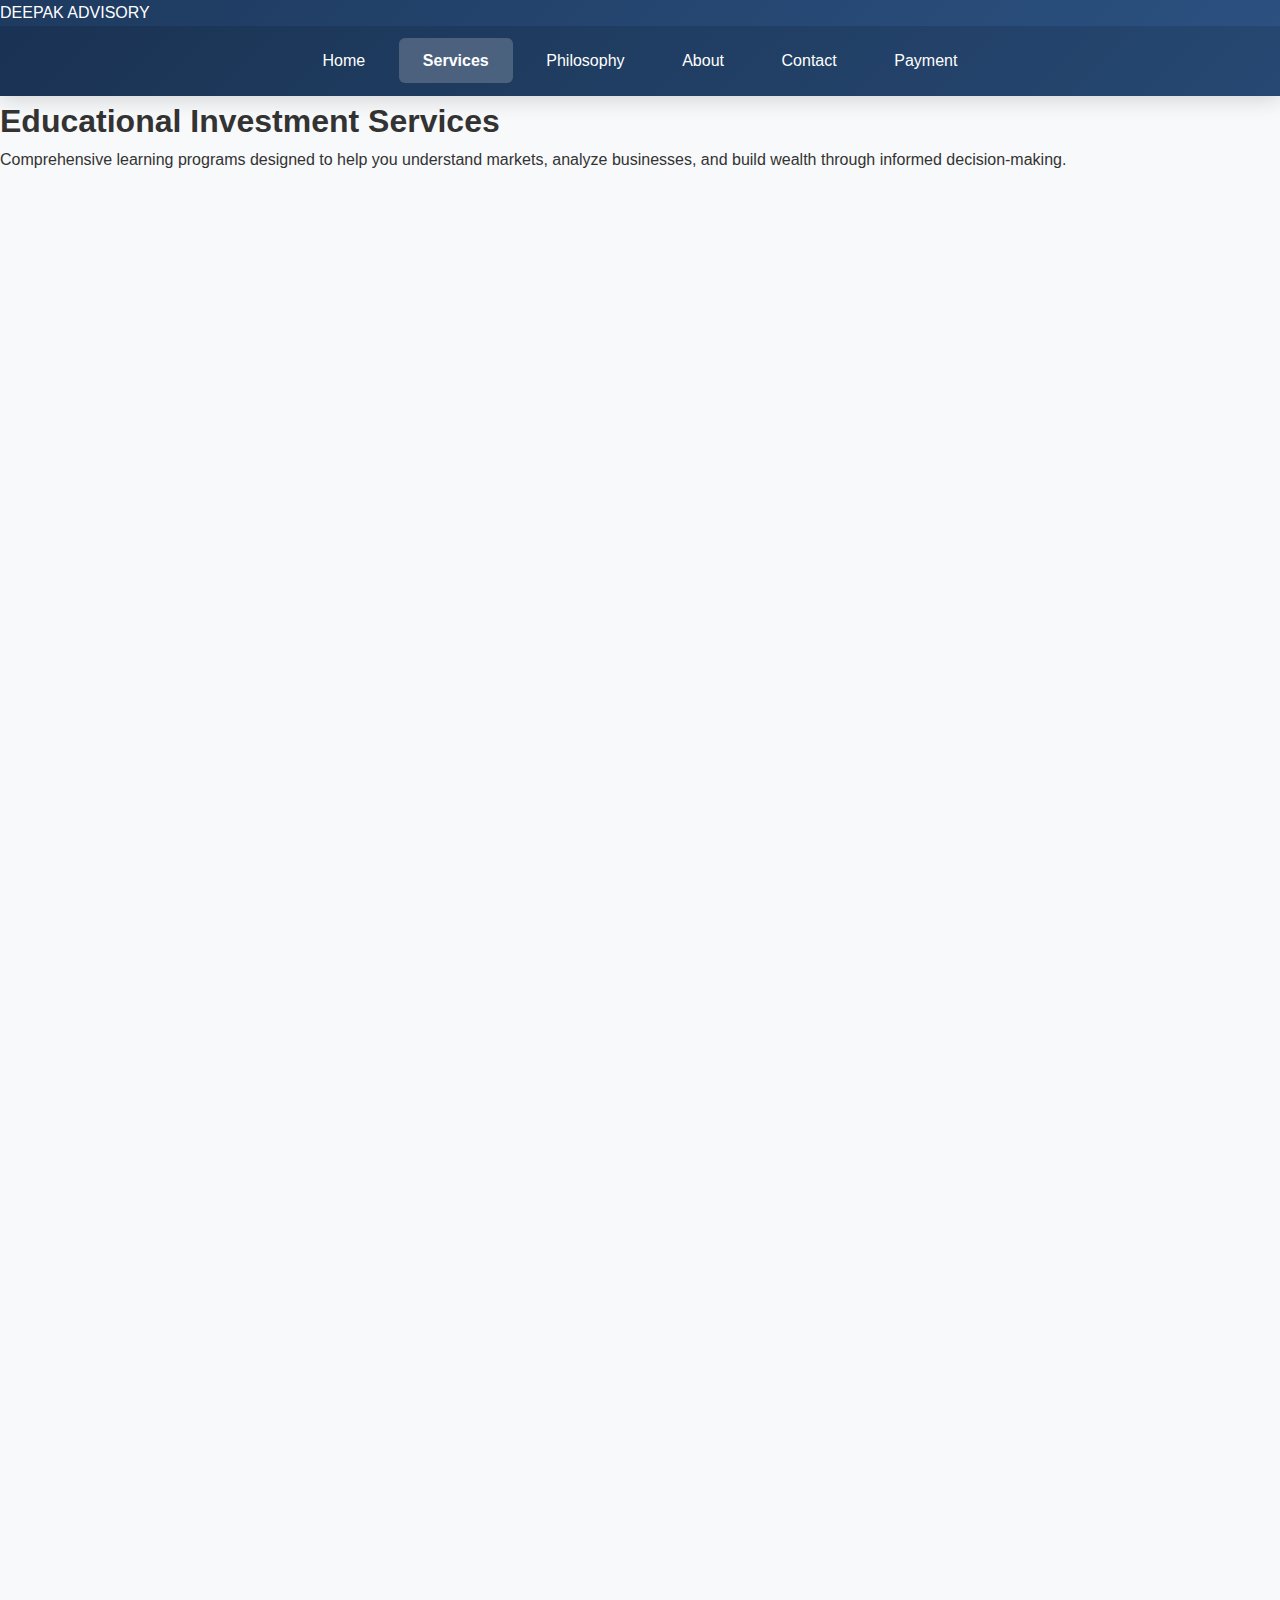
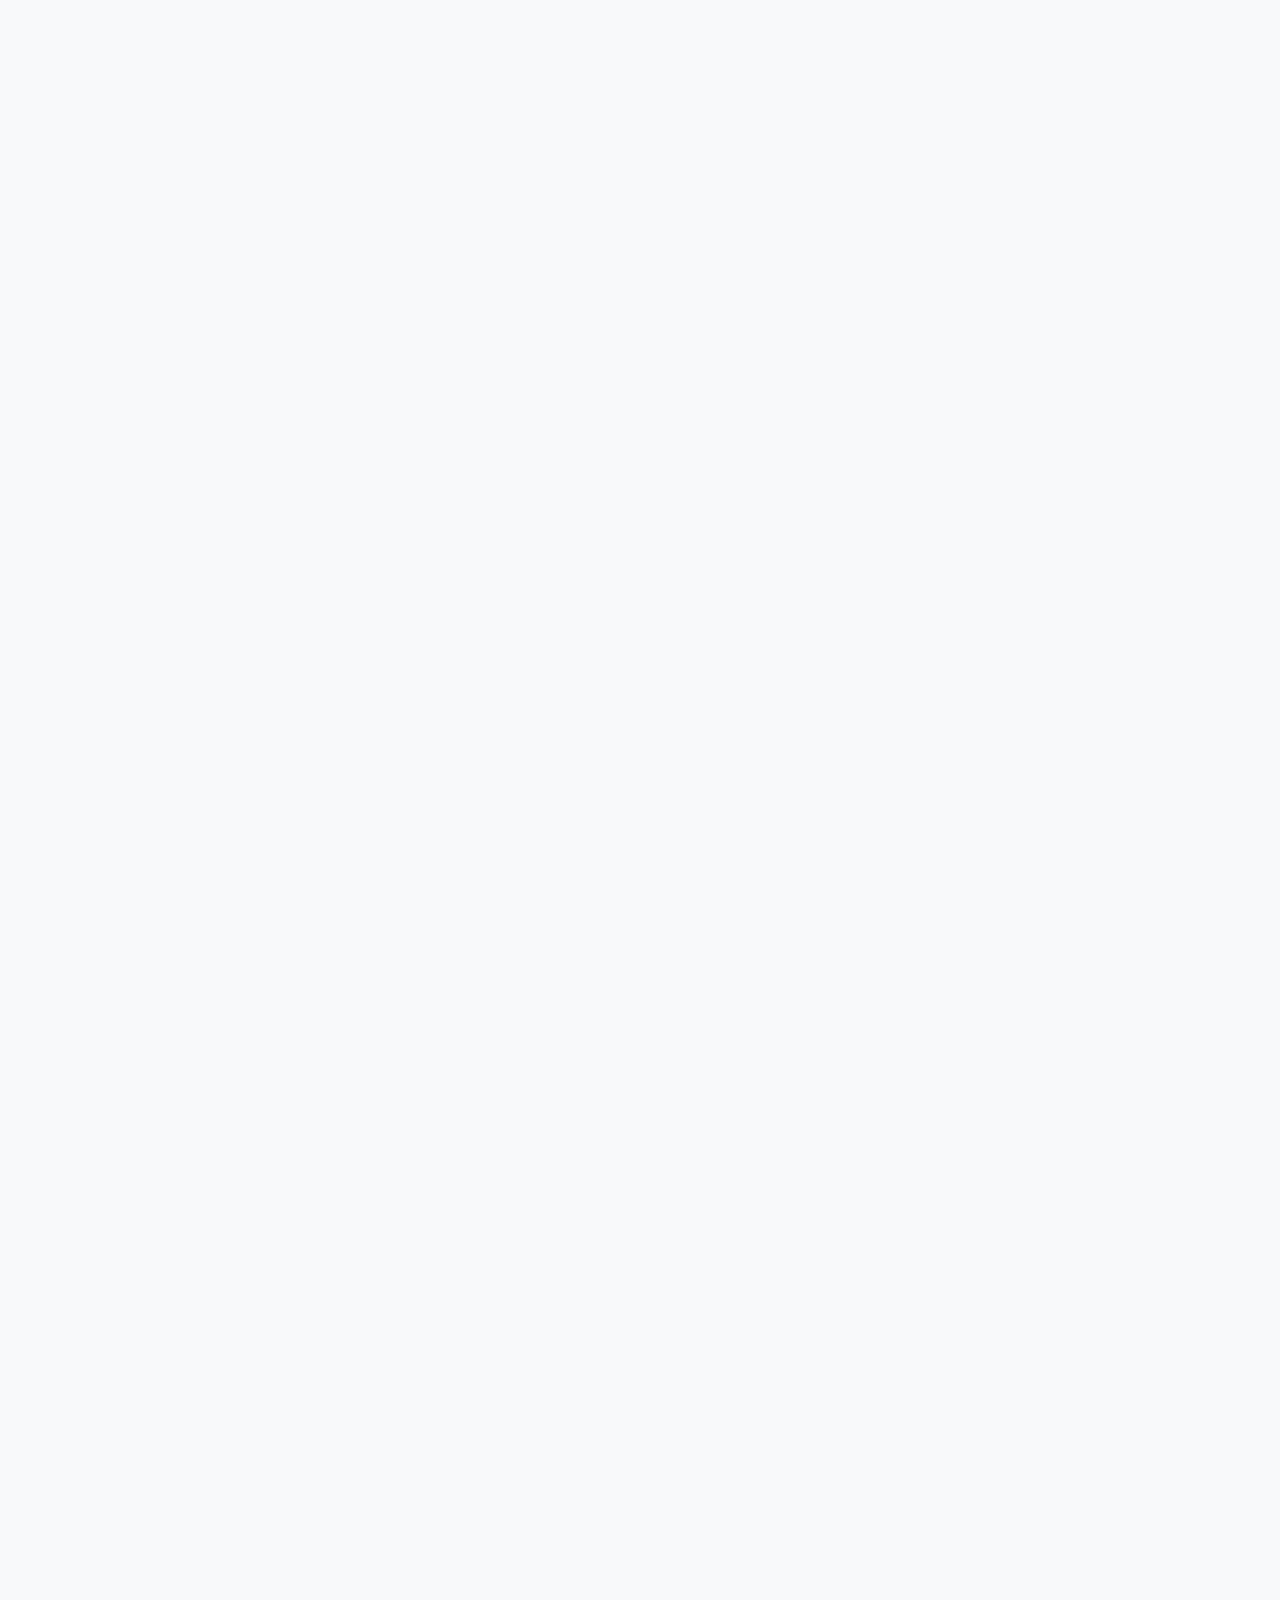
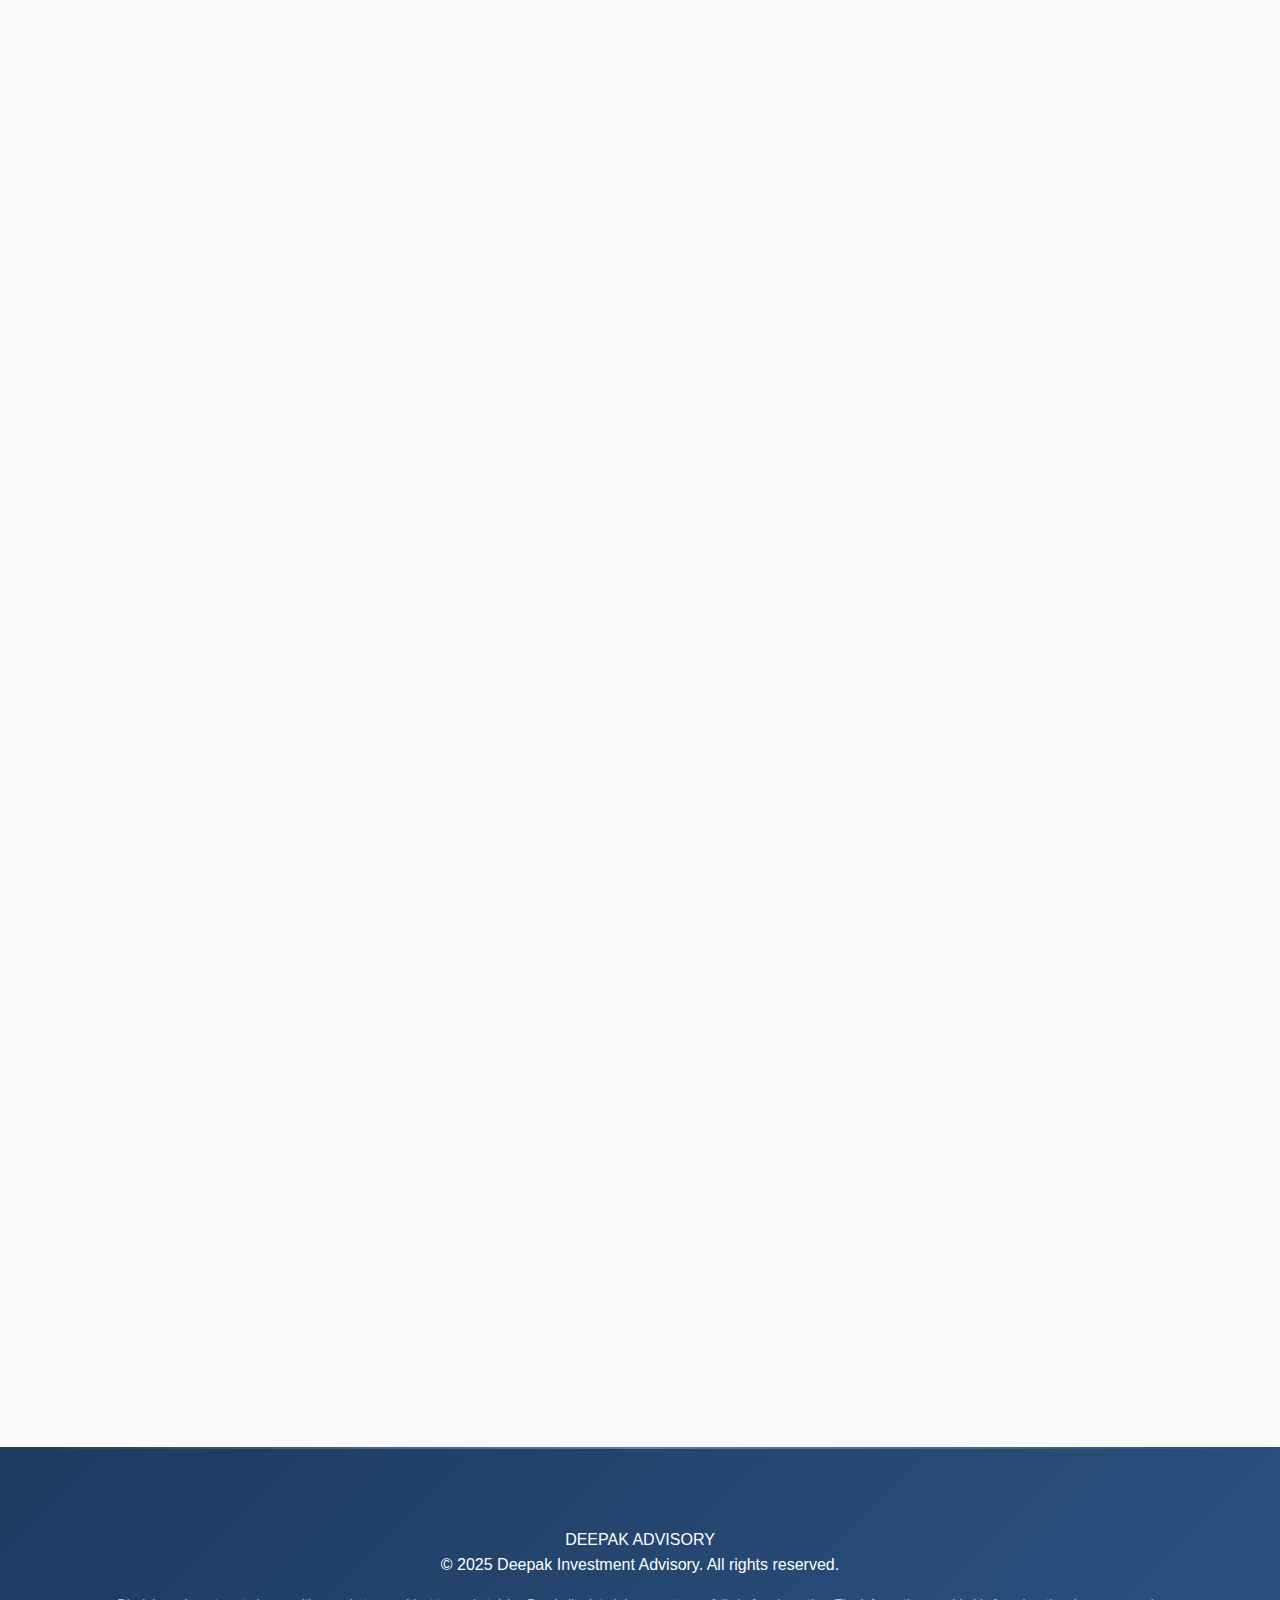
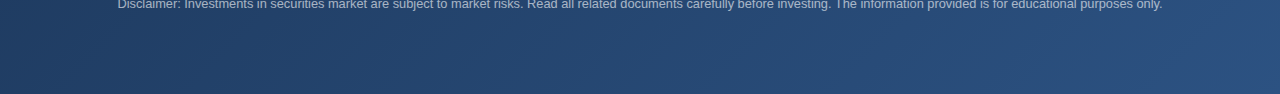
<file: services.html>
<!doctype html>
<html lang="en">

<head>
  <meta charset="utf-8">
  <meta name="viewport" content="width=device-width, initial-scale=1.0">
  <title>Our Services - Deepak Investment Advisory</title>
  <link rel="preconnect" href="https://fonts.googleapis.com">
  <link rel="preconnect" href="https://fonts.gstatic.com" crossorigin>
  <link
    href="https://fonts.googleapis.com/css2?family=Inter:wght@400;500;600&family=Playfair+Display:wght@700&display=swap"
    rel="stylesheet">
  <link rel="stylesheet" href="style.css">
</head>

<body>

  <header>
    <div class="header-inner">
      <div class="logo">DEEPAK <span>ADVISORY</span></div>
      <nav>
        <a href="index.html">Home</a>
        <a href="services.html" class="active">Services</a>
        <a href="philosophy.html">Philosophy</a>
        <a href="about.html">About</a>
        <a href="contact.html">Contact</a>
        <a href="payment.html">Payment</a>
      </nav>
    </div>
  </header>

  <div class="hero" style="min-height: 50vh;">
    <div class="hero-content">
      <h1>Educational Investment Services</h1>
      <p>Comprehensive learning programs designed to help you understand markets, analyze businesses, and build wealth
        through informed decision-making.</p>
    </div>
  </div>

  <div class="container slide-up">

    <!-- CORE SERVICES -->
    <div class="section">
      <div class="section-title">
        <h2>Core Educational Offerings</h2>
      </div>

      <div class="grid-3">
        <div class="glass-card">
          <div class="text-gold" style="font-size: 2.5rem; margin-bottom: 1rem;">📊</div>
          <h4>Research Notes</h4>
          <p style="font-size: 0.95rem; margin-bottom: 1rem;">In-depth educational analysis of select companies covering
            business models, moats, and financial health.</p>
          <ul style="list-style: none; font-size: 0.9rem; color: var(--text-dim);">
            <li>• 1-2 detailed research reports monthly</li>
            <li>• Valuation analysis methods</li>
            <li>• Risk assessment strategies</li>
          </ul>
        </div>

        <div class="glass-card">
          <div class="text-gold" style="font-size: 2.5rem; margin-bottom: 1rem;">📈</div>
          <h4>Market Briefs</h4>
          <p style="font-size: 0.95rem; margin-bottom: 1rem;">Educational insights into macroeconomic trends, market
            cycles, and investment psychology.</p>
          <ul style="list-style: none; font-size: 0.9rem; color: var(--text-dim);">
            <li>• Quarterly macro analysis</li>
            <li>• Economic indicator explanations</li>
            <li>• Sector cycle insights</li>
          </ul>
        </div>

        <div class="glass-card">
          <div class="text-gold" style="font-size: 2.5rem; margin-bottom: 1rem;">💼</div>
          <h4>Portfolio Framework</h4>
          <p style="font-size: 0.95rem; margin-bottom: 1rem;">Guidance on portfolio construction principles, asset
            allocation, and long-term compounding.</p>
          <ul style="list-style: none; font-size: 0.9rem; color: var(--text-dim);">
            <li>• Diversification theory</li>
            <li>• Position sizing frameworks</li>
            <li>• Rebalancing strategies</li>
          </ul>
        </div>

        <div class="glass-card">
          <div class="text-gold" style="font-size: 2.5rem; margin-bottom: 1rem;">🎓</div>
          <h4>Education Library</h4>
          <p style="font-size: 0.95rem; margin-bottom: 1rem;">Access to comprehensive learning resources covering
            fundamental investing concepts.</p>
          <ul style="list-style: none; font-size: 0.9rem; color: var(--text-dim);">
            <li>• Financial statement analysis</li>
            <li>• Valuation technique tutorials</li>
            <li>• Common investing mistakes</li>
          </ul>
        </div>

        <div class="glass-card">
          <div class="text-gold" style="font-size: 2.5rem; margin-bottom: 1rem;">📧</div>
          <h4>Clarifications</h4>
          <p style="font-size: 0.95rem; margin-bottom: 1rem;">Educational support to help you understand concepts and
            reports more clearly.</p>
          <ul style="list-style: none; font-size: 0.9rem; color: var(--text-dim);">
            <li>• Email responses to queries</li>
            <li>• Research methodology guidance</li>
            <li>• Monthly Q&A sessions</li>
          </ul>
        </div>

        <div class="glass-card">
          <div class="text-gold" style="font-size: 2.5rem; margin-bottom: 1rem;">🔔</div>
          <h4>Market Updates</h4>
          <p style="font-size: 0.95rem; margin-bottom: 1rem;">Timely educational content about significant market events
            and regulatory changes.</p>
          <ul style="list-style: none; font-size: 0.9rem; color: var(--text-dim);">
            <li>• Weekly market summary</li>
            <li>• IPO analysis reviews</li>
            <li>• Corporate action explanations</li>
          </ul>
        </div>
      </div>
    </div>

    <!-- PRICING -->
    <div class="section">
      <div class="section-title">
        <h2>Investment Plans</h2>
      </div>

      <div class="grid-3">
        <!-- Starter Plan -->
        <div class="glass-card text-center">
          <div class="badge-popular"
            style="background: var(--secondary-navy); border: 1px solid var(--accent-gold); color: var(--accent-gold); font-size: 0.75rem;">
            FOUNDATION PACK</div>
          <h3 style="margin-top: 1rem;">Starter Plan</h3>
          <div class="price">₹2,999</div>
          <p class="mb-2" style="font-size: 0.8rem; opacity: 0.8;">One-time / Quarterly<br>For beginners & DIY investors
          </p>

          <div style="text-align: left; margin-bottom: 2rem; color: var(--text-dim); font-size: 0.9rem;">
            <p class="mb-1" style="font-weight: 600; color: var(--text-light);">What you get:</p>
            <ul style="list-style: none; padding: 0;">
              <li class="mb-1">✔️ <strong>Portfolio Snapshot Review</strong>
                <ul style="font-size: 0.8rem; margin-left: 1rem; opacity: 0.8; list-style: disc;">
                  <li>Asset allocation overview</li>
                  <li>Sector & market-cap exposure</li>
                </ul>
              </li>
              <li class="mb-1">✔️ <strong>Company Health Notes</strong>
                <ul style="font-size: 0.8rem; margin-left: 1rem; opacity: 0.8; list-style: disc;">
                  <li>Business model summary</li>
                  <li>Revenue & profit trends</li>
                </ul>
              </li>
              <li class="mb-1">✔️ Risk Profiling (Questionnaire)</li>
              <li class="mb-1">✔️ Beginner Investment Guide</li>
              <li>✔️ Recorded Learning Sessions</li>
            </ul>
          </div>
          <a href="https://rzp.io/rzp/Cgwl6X9A" target="_blank" class="btn btn-primary">Subscribe Now</a>
        </div>

        <!-- Basic Plan -->
        <div class="glass-card text-center">
          <div class="badge-popular"
            style="background: var(--secondary-navy); border: 1px solid var(--accent-gold); color: var(--accent-gold); font-size: 0.75rem;">
            PORTFOLIO INSIGHTS</div>
          <h3 style="margin-top: 1rem;">Basic Plan</h3>
          <div class="price">₹8,999</div>
          <p class="mb-2" style="font-size: 0.8rem; opacity: 0.8;">Quarterly<br>For active investors</p>

          <div style="text-align: left; margin-bottom: 2rem; color: var(--text-dim); font-size: 0.9rem;">
            <p class="mb-1" style="font-weight: 600; color: var(--text-light);">Everything in Starter, plus:</p>
            <ul style="list-style: none; padding: 0;">
              <li class="mb-1">🔍 <strong>Portfolio Review & Report</strong>
                <ul style="font-size: 0.8rem; margin-left: 1rem; opacity: 0.8; list-style: disc;">
                  <li>Detailed equity review</li>
                  <li>Allocation analysis & risk check</li>
                </ul>
              </li>
              <li class="mb-1">📊 <strong>Company Research Notes</strong>
                <ul style="font-size: 0.8rem; margin-left: 1rem; opacity: 0.8; list-style: disc;">
                  <li>Fundamentals & Ratios</li>
                  <li>In-depth Peer comparison</li>
                </ul>
              </li>
              <li class="mb-1">🧭 Allocation Guidance</li>
              <li class="mb-1">📩 Email-based Support</li>
              <li>📄 <strong>Deliverable:</strong> Review PDF</li>
            </ul>
          </div>
          <a href="https://rzp.io/rzp/Cgwl6X9A" target="_blank" class="btn btn-primary">Subscribe Now</a>
        </div>

        <!-- Premium Plan -->
        <div class="glass-card text-center featured"
          style="border: 1px solid var(--accent-gold); background: linear-gradient(to bottom right, var(--secondary-navy), rgba(197, 160, 89, 0.1));">
          <div class="badge-popular">ADVANCED RESEARCH</div>
          <h3 style="margin-top: 1rem;">Premium Plan</h3>
          <div class="price">₹24,999</div>
          <p class="mb-2" style="font-size: 0.8rem; opacity: 0.8;">Quarterly<br>For serious investors</p>

          <div style="text-align: left; margin-bottom: 2rem; color: var(--text-dim); font-size: 0.9rem;">
            <p class="mb-1" style="font-weight: 600; color: var(--text-light);">Everything in Basic, plus:</p>
            <ul style="list-style: none; padding: 0;">
              <li class="mb-1"><span class="text-gold">🧠</span> <strong>Advanced Review</strong>
                <ul style="font-size: 0.8rem; margin-left: 1rem; opacity: 0.8; list-style: disc;">
                  <li>Deep-dive analysis per holding</li>
                  <li>Moat & Valuation framework</li>
                </ul>
              </li>
              <li class="mb-1"><span class="text-gold">📈</span> <strong>Actionable Insights</strong>
                <ul style="font-size: 0.8rem; margin-left: 1rem; opacity: 0.8; list-style: disc;">
                  <li>Buy/Hold/Reduce scenarios</li>
                  <li>Risk-reward analysis</li>
                </ul>
              </li>
              <li class="mb-1"><span class="text-gold">🔁</span> Optimization Framework</li>
              <li class="mb-1"><span class="text-gold">🧑🏫</span> <strong>Direct Access</strong> (1-on-1 Call)</li>
              <li><span class="text-gold">📚</span> Exclusive Case Studies</li>
            </ul>
          </div>
          <a href="https://rzp.io/rzp/Cgwl6X9A" target="_blank" class="btn btn-filled">Subscribe Now</a>
        </div>
      </div>

      <!-- DISCLAIMER -->
      <div
        style="margin-top: 3rem; background: rgba(0,0,0,0.03); padding: 1.5rem; border-radius: 8px; border-left: 4px solid var(--accent-gold);">
        <h4 style="color: var(--text-light); font-size: 1rem; margin-bottom: 0.5rem;">⚠️ Disclaimer</h4>
        <p style="font-size: 0.85rem; color: var(--text-dim); line-height: 1.6; margin-bottom: 0;">
          This service is for <strong>educational and research purposes only</strong>.
          No personalized investment advice, execution services, or guaranteed returns are provided.
          Investors should consult a SEBI-registered advisor before making financial decisions.
        </p>
      </div>

    </div>

    <!-- PROCESS -->
    <div class="section">
      <div class="section-title">
        <h2>How It Works</h2>
      </div>

      <div class="grid-2" style="align-items: flex-start;">
        <div style="max-width: 500px; margin: 0 auto;">
          <div class="timeline-item">
            <div class="timeline-year">01 Choose Plan</div>
            <p>Select the educational service package that matches your learning goals.</p>
          </div>
          <div class="timeline-item">
            <div class="timeline-year">02 Access Portal</div>
            <p>Complete payment and receive immediate access to your learning materials.</p>
          </div>
          <div class="timeline-item">
            <div class="timeline-year">03 Learn & Grow</div>
            <p>Receive monthly educational content, reports, and insights directly to your inbox.</p>
          </div>
        </div>

        <div class="glass-card text-center">
          <h3>Why Choose Us?</h3>
          <p class="mb-2">We focus on depth, quality, and long-term thinking.</p>
          <ul style="list-style: none; text-align: left;">
            <li class="mb-1" style="display: flex; gap: 1rem;"><span class="text-gold">💎</span>
              <span><strong>Research-Driven:</strong> Based on financial data & facts.</span>
            </li>
            <li class="mb-1" style="display: flex; gap: 1rem;"><span class="text-gold">📚</span>
              <span><strong>Structured Learning:</strong> Progressive knowledge building.</span>
            </li>
            <li class="mb-1" style="display: flex; gap: 1rem;"><span class="text-gold">⏰</span>
              <span><strong>Time-Efficient:</strong> Curated insights to save you time.</span>
            </li>
            <li style="display: flex; gap: 1rem;"><span class="text-gold">🤝</span> <span><strong>Ongoing
                  Support:</strong> We are here to help you understand.</span></li>
          </ul>
        </div>
      </div>
    </div>

    <!-- CTA -->
    <div class="section text-center">
      <div class="glass-card" style="max-width: 800px; margin: 0 auto;">
        <h3 class="mb-1">Ready to Start?</h3>
        <p class="mb-2">Join hundreds of investors building knowledge and confidence.</p>
        <a href="#" class="btn btn-filled disabled">Coming Soon</a>
        <p style="margin-top: 1rem; font-size: 0.8rem; opacity: 0.7;">No long-term contracts • Cancel anytime</p>
      </div>
    </div>

  </div>

  <footer>
    <div class="container">
      <div class="logo mb-1">DEEPAK <span>ADVISORY</span></div>
      <p>© 2025 Deepak Investment Advisory. All rights reserved.</p>
      <p style="margin-top: 1rem; opacity: 0.6; font-size: 0.8rem;">
        Disclaimer: Investments in securities market are subject to market risks. Read all related documents carefully
        before investing.
        The information provided is for educational purposes only.
      </p>
    </div>
  </footer>

</body>

</html>
</file>
<file: style.css>
/* RESET */
* { margin: 0; padding: 0; box-sizing: border-box; }

/* BASE */
body {
  font-family: 'Segoe UI', Tahoma, Geneva, Verdana, sans-serif;
  background: #f8f9fa;
  color: #333;
  line-height: 1.6;
  scroll-behavior: smooth;
  overflow-x: hidden;
}

/* ============================================
   GLOBAL ANIMATIONS
   ============================================ */
@keyframes fadeIn {
  from {
    opacity: 0;
    transform: translateY(30px);
  }
  to {
    opacity: 1;
    transform: translateY(0);
  }
}

@keyframes slideInLeft {
  from {
    opacity: 0;
    transform: translateX(-50px);
  }
  to {
    opacity: 1;
    transform: translateX(0);
  }
}

@keyframes slideInRight {
  from {
    opacity: 0;
    transform: translateX(50px);
  }
  to {
    opacity: 1;
    transform: translateX(0);
  }
}

@keyframes scaleIn {
  from {
    opacity: 0;
    transform: scale(0.9);
  }
  to {
    opacity: 1;
    transform: scale(1);
  }
}

@keyframes float {
  0%, 100% {
    transform: translateY(0px);
  }
  50% {
    transform: translateY(-10px);
  }
}

@keyframes pulse {
  0%, 100% {
    transform: scale(1);
  }
  50% {
    transform: scale(1.05);
  }
}

@keyframes shimmer {
  0% {
    background-position: -1000px 0;
  }
  100% {
    background-position: 1000px 0;
  }
}

/* Smooth fade-in for all animated elements */
.animate-on-scroll {
  opacity: 0;
  transform: translateY(30px);
  transition: all 0.8s cubic-bezier(0.25, 0.46, 0.45, 0.94);
}

.animate-on-scroll.animated {
  opacity: 1;
  transform: translateY(0);
}

/* Stagger animation delay for cards */
.animate-delay-1 { transition-delay: 0.1s; }
.animate-delay-2 { transition-delay: 0.2s; }
.animate-delay-3 { transition-delay: 0.3s; }
.animate-delay-4 { transition-delay: 0.4s; }
.animate-delay-5 { transition-delay: 0.5s; }

/* HEADER (NOT STICKY) */
header {
  background: linear-gradient(135deg, #1e3a5f 0%, #2c5282 100%);
  color: white;
  padding: 0;
  box-shadow: 0 4px 20px rgba(0,0,0,0.15);
  position: relative;
  animation: fadeIn 0.8s ease;
  z-index: 1000;
}

/* HEADER TOP */
.header-top {
  text-align: center;
  padding: 1.5rem 1rem;
  border-bottom: 1px solid rgba(255,255,255,0.15);
}

.header-top h1 {
  font-size: 2rem;
  font-weight: 600;
  animation: fadeIn 1s ease;
  text-shadow: 0 2px 4px rgba(0,0,0,0.2);
}

.header-top p {
  font-size: 0.95rem;
  opacity: 0.9;
  animation: fadeIn 1.2s ease;
}

/* NAVBAR */
nav {
  display: flex;
  justify-content: center;
  padding: 0.8rem;
  background: rgba(0,0,0,0.12);
}

nav a {
  color: white;
  text-decoration: none;
  padding: 0.6rem 1.5rem;
  margin: 0 0.3rem;
  transition: all 0.3s cubic-bezier(0.4, 0, 0.2, 1);
  font-weight: 500;
  border-radius: 6px;
  position: relative;
  overflow: hidden;
}

nav a::before {
  content: '';
  position: absolute;
  top: 0;
  left: -100%;
  width: 100%;
  height: 100%;
  background: rgba(255,255,255,0.1);
  transition: left 0.3s ease;
  z-index: -1;
}

nav a:hover::before {
  left: 0;
}

nav a:hover {
  background: rgba(255,255,255,0.15);
  transform: translateY(-2px);
  box-shadow: 0 4px 12px rgba(0,0,0,0.2);
}

nav a.active {
  background: rgba(255,255,255,0.2);
  font-weight: 600;
}

/* ============================================
   PREMIUM GLOBAL HERO (used on ALL pages)
   Same design as About Page Hero
   ============================================ */

.premium-hero {
  background: linear-gradient(135deg, rgba(30, 58, 95, 0.92), rgba(44, 82, 130, 0.92)),
              url('hero-bg.jpg');
  background-size: cover;
  background-position: center center;
  background-repeat: no-repeat;
  background-attachment: scroll;
  padding: 5rem 2rem;
  text-align: center;
  color: white;
  border-radius: 14px;
  box-shadow: 0 10px 40px rgba(0,0,0,0.25);
  max-width: 1200px;
  margin: 2rem auto 3rem auto;
  position: relative;
  overflow: hidden;
  animation: fadeIn 1s ease;
}

.premium-hero::before {
  content: '';
  position: absolute;
  top: 0;
  left: 0;
  right: 0;
  bottom: 0;
  background: linear-gradient(135deg, rgba(30, 58, 95, 0.85), rgba(44, 82, 130, 0.85));
  z-index: 0;
}

.premium-hero > * {
  position: relative;
  z-index: 1;
}

.premium-hero h2 {
  font-size: 2.6rem;
  font-weight: 700;
  margin-bottom: 1.2rem;
  text-shadow: 0 3px 8px rgba(0,0,0,0.45);
  animation: fadeIn 1.2s ease;
}

.premium-hero p {
  font-size: 1.2rem;
  max-width: 900px;
  margin: auto;
  opacity: 0.95;
  line-height: 1.8;
  animation: fadeIn 1.4s ease;
}

@media (max-width: 768px) {
  .premium-hero h2 { font-size: 2rem; }
  .premium-hero p  { font-size: 1rem; }
}

/* MAIN CONTAINER */
.container {
  max-width: 1200px;
  margin: auto;
  padding: 3rem 2rem;
  position: relative;
  z-index: 1;
}

/* SECTION */
.section {
  background: white;
  padding: 3rem;
  border-radius: 12px;
  box-shadow: 0 2px 15px rgba(0,0,0,0.08);
  margin-bottom: 3rem;
  opacity: 0;
  transform: translateY(25px);
  transition: all 0.8s cubic-bezier(0.25, 0.46, 0.45, 0.94);
  position: relative;
  overflow: hidden;
}

.section::before {
  content: '';
  position: absolute;
  top: 0;
  left: -100%;
  width: 100%;
  height: 100%;
  background: linear-gradient(90deg, transparent, rgba(44, 82, 130, 0.05), transparent);
  transition: left 0.5s ease;
}

.section:hover::before {
  left: 100%;
}

.fade-in {
  opacity: 1 !important;
  transform: translateY(0) !important;
}

.section h2 {
  border-bottom: 3px solid #2c5282;
  display: inline-block;
  font-size: 2rem;
  margin-bottom: 1.3rem;
}

/* FEATURE CARDS */
.features {
  display: grid;
  grid-template-columns: repeat(auto-fit, minmax(280px, 1fr));
  gap: 2rem;
}

.feature-card {
  background: #f8f9fa;
  padding: 2rem;
  border-left: 4px solid #2c5282;
  border-radius: 10px;
  transform: translateY(20px);
  opacity: 0;
  transition: all 0.4s cubic-bezier(0.4, 0, 0.2, 1);
  position: relative;
  overflow: hidden;
}

.feature-card::after {
  content: '';
  position: absolute;
  top: 0;
  left: 0;
  width: 100%;
  height: 100%;
  background: linear-gradient(135deg, rgba(44, 82, 130, 0.05), transparent);
  opacity: 0;
  transition: opacity 0.3s ease;
}

.feature-card:hover::after {
  opacity: 1;
}

.feature-card:hover {
  transform: translateY(-8px) scale(1.02);
  box-shadow: 0 12px 30px rgba(44, 82, 130, 0.15);
  border-left-width: 6px;
}

/* TESTIMONIALS */
.testimonials-section {
  background: white;
  padding: 4rem 2rem;
  margin: 3rem 0;
  border-radius: 12px;
}

.testimonials-section h2,
.testimonials-section .subtitle {
  text-align: center;
  margin-left: auto;
  margin-right: auto;
  display: block;
}

.testimonial-container {
  max-width: 850px;
  margin: auto;
}

.testimonial-slide {
  display: none;
  padding: 2rem;
  text-align: center;
}

.testimonial-slide.active {
  display: block;
  animation: fadeIn 0.8s ease;
}

.testimonial-slide {
  animation: fadeIn 0.8s ease;
}

.profile-pic {
  width: 100px;
  height: 100px;
  border-radius: 50%;
  border: 4px solid #2c5282;
  margin-bottom: 1rem;
  object-fit: cover;
  transition: all 0.3s ease;
  box-shadow: 0 4px 15px rgba(44, 82, 130, 0.3);
}

.profile-pic:hover {
  transform: scale(1.1) rotate(5deg);
  box-shadow: 0 6px 20px rgba(44, 82, 130, 0.4);
}

.testimonial-slide .feedback {
  max-width: 750px;
  margin: 1rem auto;
  font-size: 1.15rem;
  line-height: 1.8;
}

/* DOTS */
.testimonial-controls {
  display: flex;
  justify-content: center;
  gap: 10px;
  margin-top: 1.8rem;
}

.dot {
  height: 14px;
  width: 14px;
  background: #cfd4da;
  border-radius: 50%;
  cursor: pointer;
  transition: all 0.3s cubic-bezier(0.4, 0, 0.2, 1);
  position: relative;
}

.dot::before {
  content: '';
  position: absolute;
  top: 50%;
  left: 50%;
  transform: translate(-50%, -50%);
  width: 0;
  height: 0;
  background: #2c5282;
  border-radius: 50%;
  transition: all 0.3s ease;
}

.dot.active {
  background: #2c5282;
  transform: scale(1.3);
}

.dot.active::before {
  width: 20px;
  height: 20px;
  opacity: 0.3;
}

.dot:hover {
  background: #1e3a5f;
  transform: scale(1.2);
}

/* FOOTER */
footer {
  background: linear-gradient(135deg, #1e3a5f 0%, #2c5282 100%);
  color: white;
  text-align: center;
  padding: 2rem;
  position: relative;
  overflow: hidden;
}

footer::before {
  content: '';
  position: absolute;
  top: 0;
  left: 0;
  right: 0;
  height: 2px;
  background: linear-gradient(90deg, transparent, rgba(255,255,255,0.3), transparent);
  animation: shimmer 3s infinite;
}

/* DARK MODE */
.dark-mode {
  background: #0f172a;
  color: #e2e8f0;
}

/* ============================================
   ENHANCED BUTTON STYLES (Global)
   ============================================ */
.cta-button, .btn-primary, .contact-button, button[type="submit"] {
  position: relative;
  overflow: hidden;
  transition: all 0.3s cubic-bezier(0.4, 0, 0.2, 1);
}

.cta-button::before, .btn-primary::before, .contact-button::before, button[type="submit"]::before {
  content: '';
  position: absolute;
  top: 50%;
  left: 50%;
  width: 0;
  height: 0;
  border-radius: 50%;
  background: rgba(255, 255, 255, 0.3);
  transform: translate(-50%, -50%);
  transition: width 0.6s, height 0.6s;
}

.cta-button:hover::before, .btn-primary:hover::before, .contact-button:hover::before, button[type="submit"]:hover::before {
  width: 300px;
  height: 300px;
}

/* Coming Soon / Disabled Button Styles */
.btn-primary:disabled, .cta-button.coming-soon, button.coming-soon {
  background: #9ca3af !important;
  color: #ffffff !important;
  cursor: not-allowed !important;
  opacity: 0.7;
  pointer-events: none;
}

.btn-primary:disabled:hover, .cta-button.coming-soon:hover, button.coming-soon:hover {
  transform: none !important;
  box-shadow: none !important;
  background: #9ca3af !important;
}

/* Enhanced card hover effects */
.card, .service-item, .principle-card, .belief-card, .impact-card, .benefit-card, .addon-card, .contact-card, .pricing-card, .plan-card {
  transition: all 0.3s cubic-bezier(0.4, 0, 0.2, 1);
  position: relative;
  overflow: hidden;
}

.card::before, .service-item::before, .principle-card::before, .belief-card::before, .impact-card::before, .benefit-card::before, .addon-card::before, .contact-card::before, .pricing-card::before, .plan-card::before {
  content: '';
  position: absolute;
  top: 0;
  left: -100%;
  width: 100%;
  height: 100%;
  background: linear-gradient(90deg, transparent, rgba(255,255,255,0.1), transparent);
  transition: left 0.5s ease;
}

.card:hover::before, .service-item:hover::before, .principle-card:hover::before, .belief-card:hover::before, .impact-card:hover::before, .benefit-card:hover::before, .addon-card:hover::before, .contact-card:hover::before, .pricing-card:hover::before, .plan-card:hover::before {
  left: 100%;
}

/* Smooth scroll indicator */
.scroll-indicator {
  position: fixed;
  top: 0;
  left: 0;
  width: 0%;
  height: 3px;
  background: linear-gradient(90deg, #2c5282, #1e3a5f);
  z-index: 9999;
  transition: width 0.1s ease;
}

/* Loading animation */
@keyframes spin {
  to { transform: rotate(360deg); }
}

.loading {
  display: inline-block;
  width: 20px;
  height: 20px;
  border: 3px solid rgba(44, 82, 130, 0.3);
  border-radius: 50%;
  border-top-color: #2c5282;
  animation: spin 1s linear infinite;
}

/* ============================================
   ENHANCED FORM INPUTS
   ============================================ */
input[type="text"],
input[type="email"],
input[type="tel"],
input[type="number"],
textarea,
select {
  transition: all 0.3s ease;
  position: relative;
}

input[type="text"]:focus,
input[type="email"]:focus,
input[type="tel"]:focus,
input[type="number"]:focus,
textarea:focus,
select:focus {
  transform: translateY(-2px);
  box-shadow: 0 4px 12px rgba(44, 82, 130, 0.2);
}

/* Enhanced image animations */
img {
  transition: all 0.3s ease;
}

img:hover {
  transform: scale(1.02);
  filter: brightness(1.05);
}

/* Enhanced list items */
ul li, ol li {
  transition: all 0.2s ease;
  position: relative;
}

ul li:hover, ol li:hover {
  transform: translateX(5px);
  color: #2c5282;
}

/* Enhanced table rows */
tr {
  transition: all 0.2s ease;
}

tr:hover {
  background-color: rgba(44, 82, 130, 0.05);
  transform: scale(1.01);
}

/* Smooth transitions for all interactive elements */
a, button, input, select, textarea {
  transition: all 0.3s cubic-bezier(0.4, 0, 0.2, 1);
}

/* Enhanced focus states */
*:focus {
  outline: 2px solid rgba(44, 82, 130, 0.5);
  outline-offset: 2px;
}

/* Smooth page transitions */
html {
  scroll-padding-top: 2rem;
}

/* Enhanced container animations */
.container {
  animation: fadeIn 0.8s ease;
}

/* MOBILE */
@media (max-width: 768px) {
  .section { padding: 2rem 1.3rem; }
  
  .premium-hero {
    padding: 3rem 1.5rem;
    margin: 1rem auto 2rem auto;
    background-attachment: scroll;
  }
  
  nav a {
    padding: 0.5rem 1rem;
    margin: 0 0.2rem;
    font-size: 0.9rem;
  }
  
  .header-top h1 {
    font-size: 1.5rem;
  }
  
  .premium-hero h2 {
    font-size: 1.8rem;
  }
}
</file>
